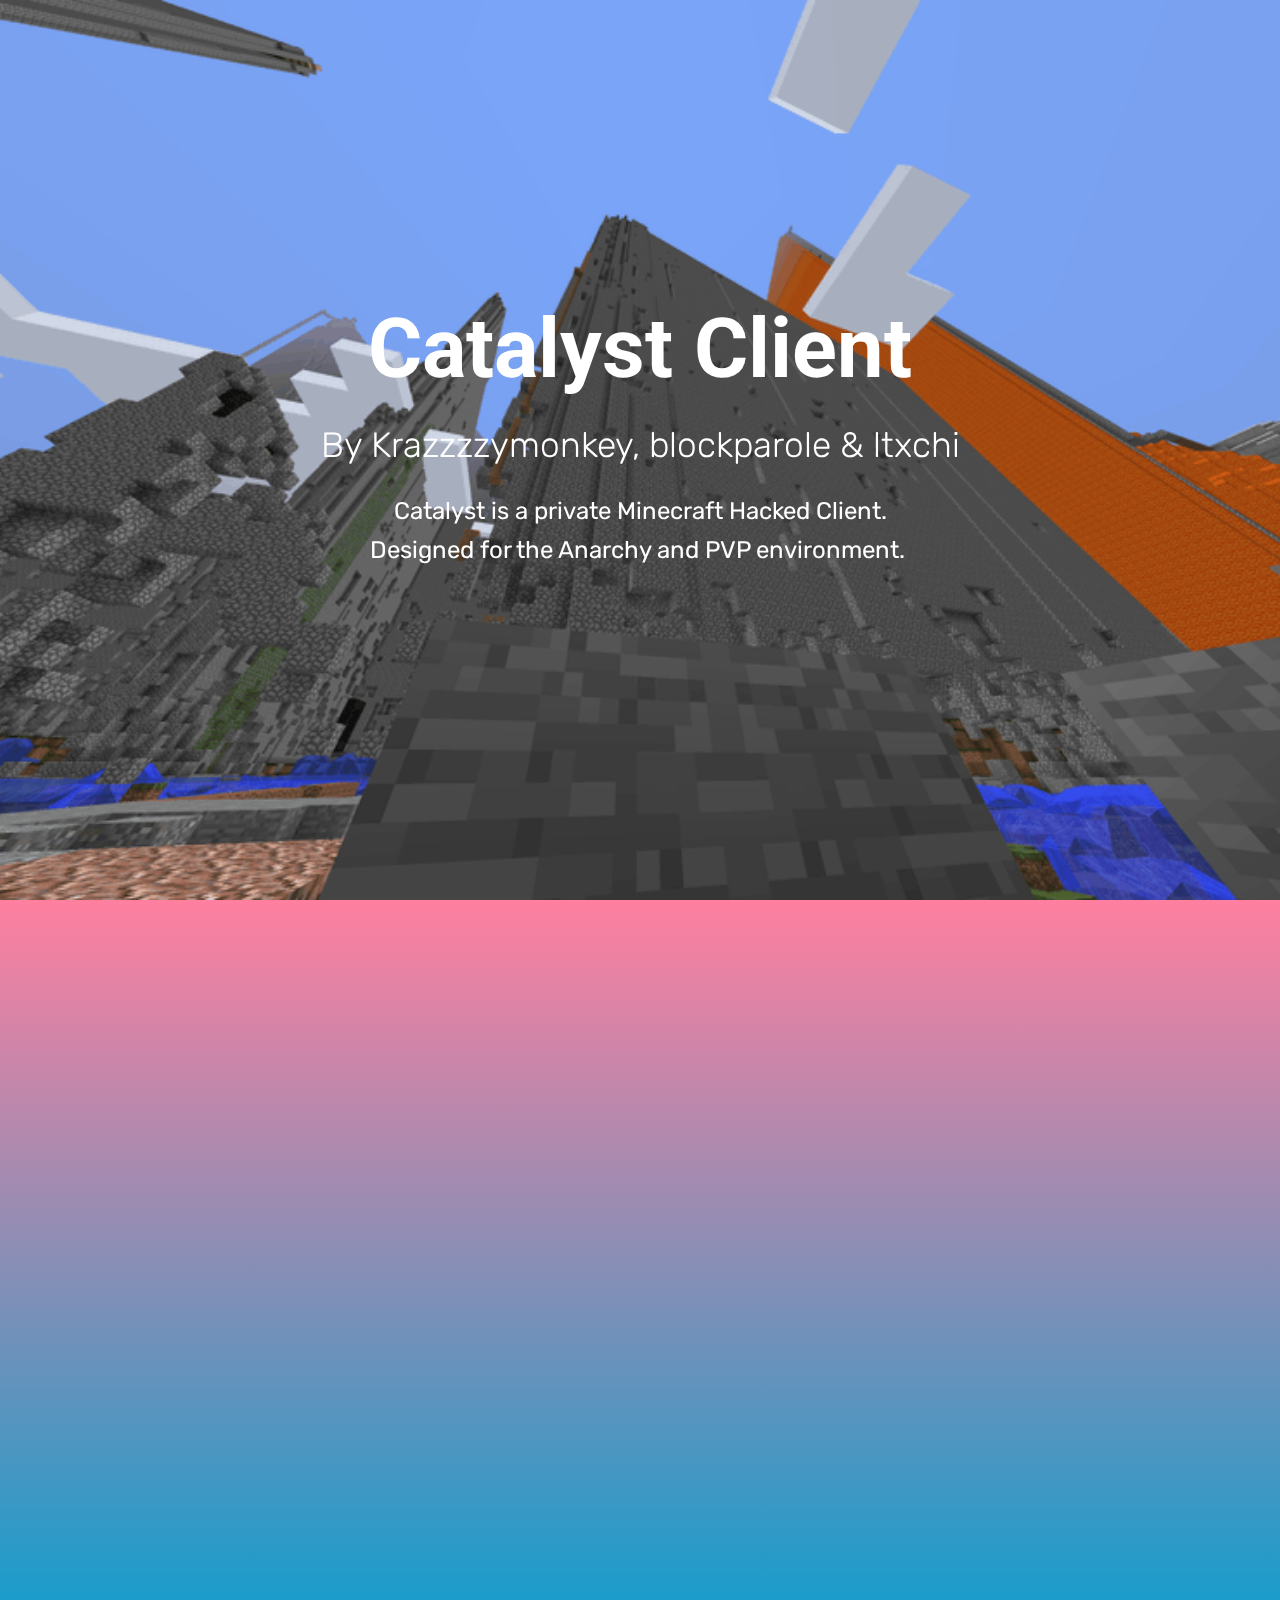
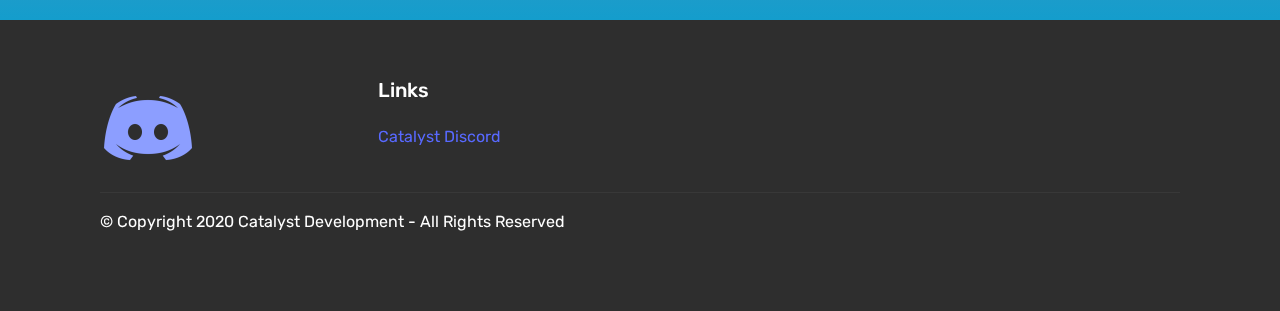
<file: index.html>
<!DOCTYPE html>
<html  >
<head>
  <!-- Site made with Mobirise Website Builder v4.12.4, https://mobirise.com -->
  <meta charset="UTF-8">
  <meta http-equiv="X-UA-Compatible" content="IE=edge">
  <meta name="generator" content="Mobirise v4.12.4, mobirise.com">
  <meta name="viewport" content="width=device-width, initial-scale=1, minimum-scale=1">
  <link rel="shortcut icon" href="assets/images/catalyst-128x128-1.png" type="image/x-icon">
  <meta name="description" content="">
  
  
  <title>Home</title>
  <link rel="stylesheet" href="assets/web/assets/mobirise-icons/mobirise-icons.css">
  <link rel="stylesheet" href="assets/bootstrap/css/bootstrap.min.css">
  <link rel="stylesheet" href="assets/bootstrap/css/bootstrap-grid.min.css">
  <link rel="stylesheet" href="assets/bootstrap/css/bootstrap-reboot.min.css">
  <link rel="stylesheet" href="assets/socicon/css/styles.css">
  <link rel="stylesheet" href="assets/tether/tether.min.css">
  <link rel="stylesheet" href="assets/dropdown/css/style.css">
  <link rel="stylesheet" href="assets/theme/css/style.css">
  <link rel="preload" as="style" href="assets/mobirise/css/mbr-additional.css"><link rel="stylesheet" href="assets/mobirise/css/mbr-additional.css" type="text/css">
  <script data-ad-client="ca-pub-7580557097167749" async src="https://pagead2.googlesyndication.com/pagead/js/adsbygoogle.js"></script>
  
  
</head>
<body>
  <section class="menu cid-qTkzRZLJNu" once="menu" id="menu1-0">

    

    <nav class="navbar navbar-expand beta-menu navbar-dropdown align-items-center navbar-toggleable-sm bg-color transparent">
        <button class="navbar-toggler navbar-toggler-right" type="button" data-toggle="collapse" data-target="#navbarSupportedContent" aria-controls="navbarSupportedContent" aria-expanded="false" aria-label="Toggle navigation">
            <div class="hamburger">
                <span></span>
                <span></span>
                <span></span>
                <span></span>
            </div>
        </button>
        <div class="menu-logo">
            <div class="navbar-brand">
                
                
            </div>
        </div>
        <div class="collapse navbar-collapse" id="navbarSupportedContent">
            
            
        </div>
    </nav>
</section>

<section class="engine"><a href="https://mobirise.info/b">create your own website for free</a></section><section class="header1 cid-s4rHDaKY9P mbr-fullscreen mbr-parallax-background" id="header1-6">

    

    <div class="mbr-overlay" style="opacity: 0; background-color: rgb(255, 127, 159);">
    </div>

    <div class="container">
        <div class="row justify-content-md-center">
            <div class="mbr-white col-md-10">
                <h1 class="mbr-section-title align-center mbr-bold pb-3 mbr-fonts-style display-1">Catalyst Client</h1>
                <h3 class="mbr-section-subtitle align-center mbr-light pb-3 mbr-fonts-style display-2">
                    By Krazzzzymonkey, blockparole &amp; ltxchi</h3>
                <p class="mbr-text align-center pb-3 mbr-fonts-style display-5">Catalyst is a private Minecraft Hacked Client.<br>Designed for the Anarchy and PVP environment.&nbsp;</p>
                
            </div>
        </div>
    </div>

</section>

<section class="cid-s4g2YyAy5H" id="video3-3">

    
    
    <figure class="mbr-figure align-center">
        <div class="video-block" style="width: 100%;">
            <div><iframe class="mbr-embedded-video" src="https://www.youtube.com/embed/0FxxwAKk7zQ?rel=0&amp;amp;showinfo=0&amp;autoplay=1&amp;loop=0" width="1280" height="720" frameborder="0" allowfullscreen></iframe></div>
        </div>
    </figure>
</section>

<section class="cid-qTkAaeaxX5" id="footer1-2">

    

    

    <div class="container">
        <div class="media-container-row content text-white">
            <div class="col-12 col-md-3">
                <div class="media-wrap">
                    <a href="https://discord.gg/34hu39H">
                        <img src="assets/images/discord-3-569463-192x192.png" alt="Catalyst Discord" title="">
                    </a>
                </div>
            </div>
            <div class="col-12 col-md-3 mbr-fonts-style display-7">
                <h5 class="pb-3">Links</h5>
                <p class="mbr-text"><a href="https://discord.gg/34hu39H" target="_blank">Catalyst Discord </a><br></p>
            </div>
            <div class="col-12 col-md-3 mbr-fonts-style display-7">
                <h5 class="pb-3"></h5>
                <p class="mbr-text"></p>
            </div>
            <div class="col-12 col-md-3 mbr-fonts-style display-7">
                <h5 class="pb-3"></h5>
                <p class="mbr-text"></p>
            </div>
        </div>
        <div class="footer-lower">
            <div class="media-container-row">
                <div class="col-sm-12">
                    <hr>
                </div>
            </div>
            <div class="media-container-row mbr-white">
                <div class="col-sm-6 copyright">
                    <p class="mbr-text mbr-fonts-style display-7">
                        © Copyright 2020 Catalyst Development - All Rights Reserved
                    </p>
                </div>
                <div class="col-md-6">
                    
                </div>
            </div>
        </div>
    </div>
</section>


  <script src="assets/web/assets/jquery/jquery.min.js"></script>
  <script src="assets/popper/popper.min.js"></script>
  <script src="assets/bootstrap/js/bootstrap.min.js"></script>
  <script src="assets/tether/tether.min.js"></script>
  <script src="assets/parallax/jarallax.min.js"></script>
  <script src="assets/dropdown/js/nav-dropdown.js"></script>
  <script src="assets/dropdown/js/navbar-dropdown.js"></script>
  <script src="assets/touchswipe/jquery.touch-swipe.min.js"></script>
  <script src="assets/smoothscroll/smooth-scroll.js"></script>
  <script src="assets/theme/js/script.js"></script>
  
  
</body>
</html>
</file>
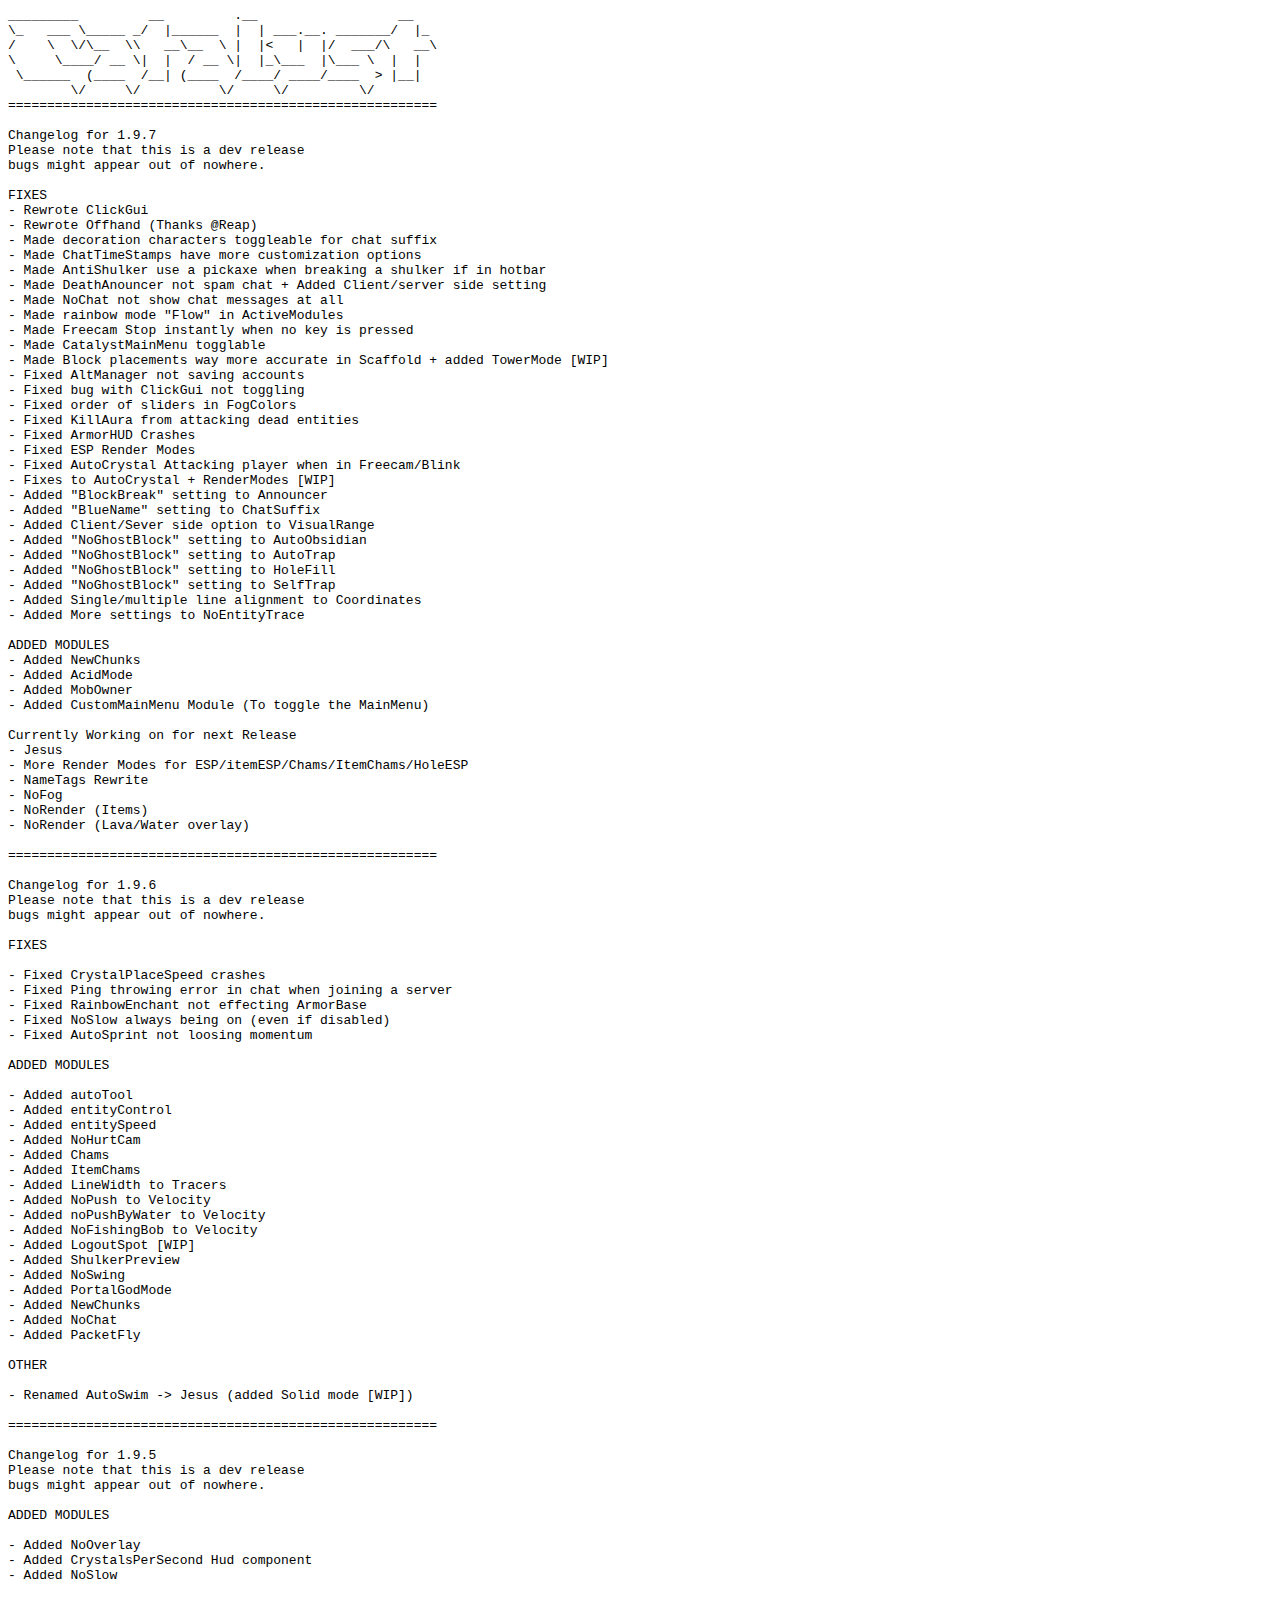
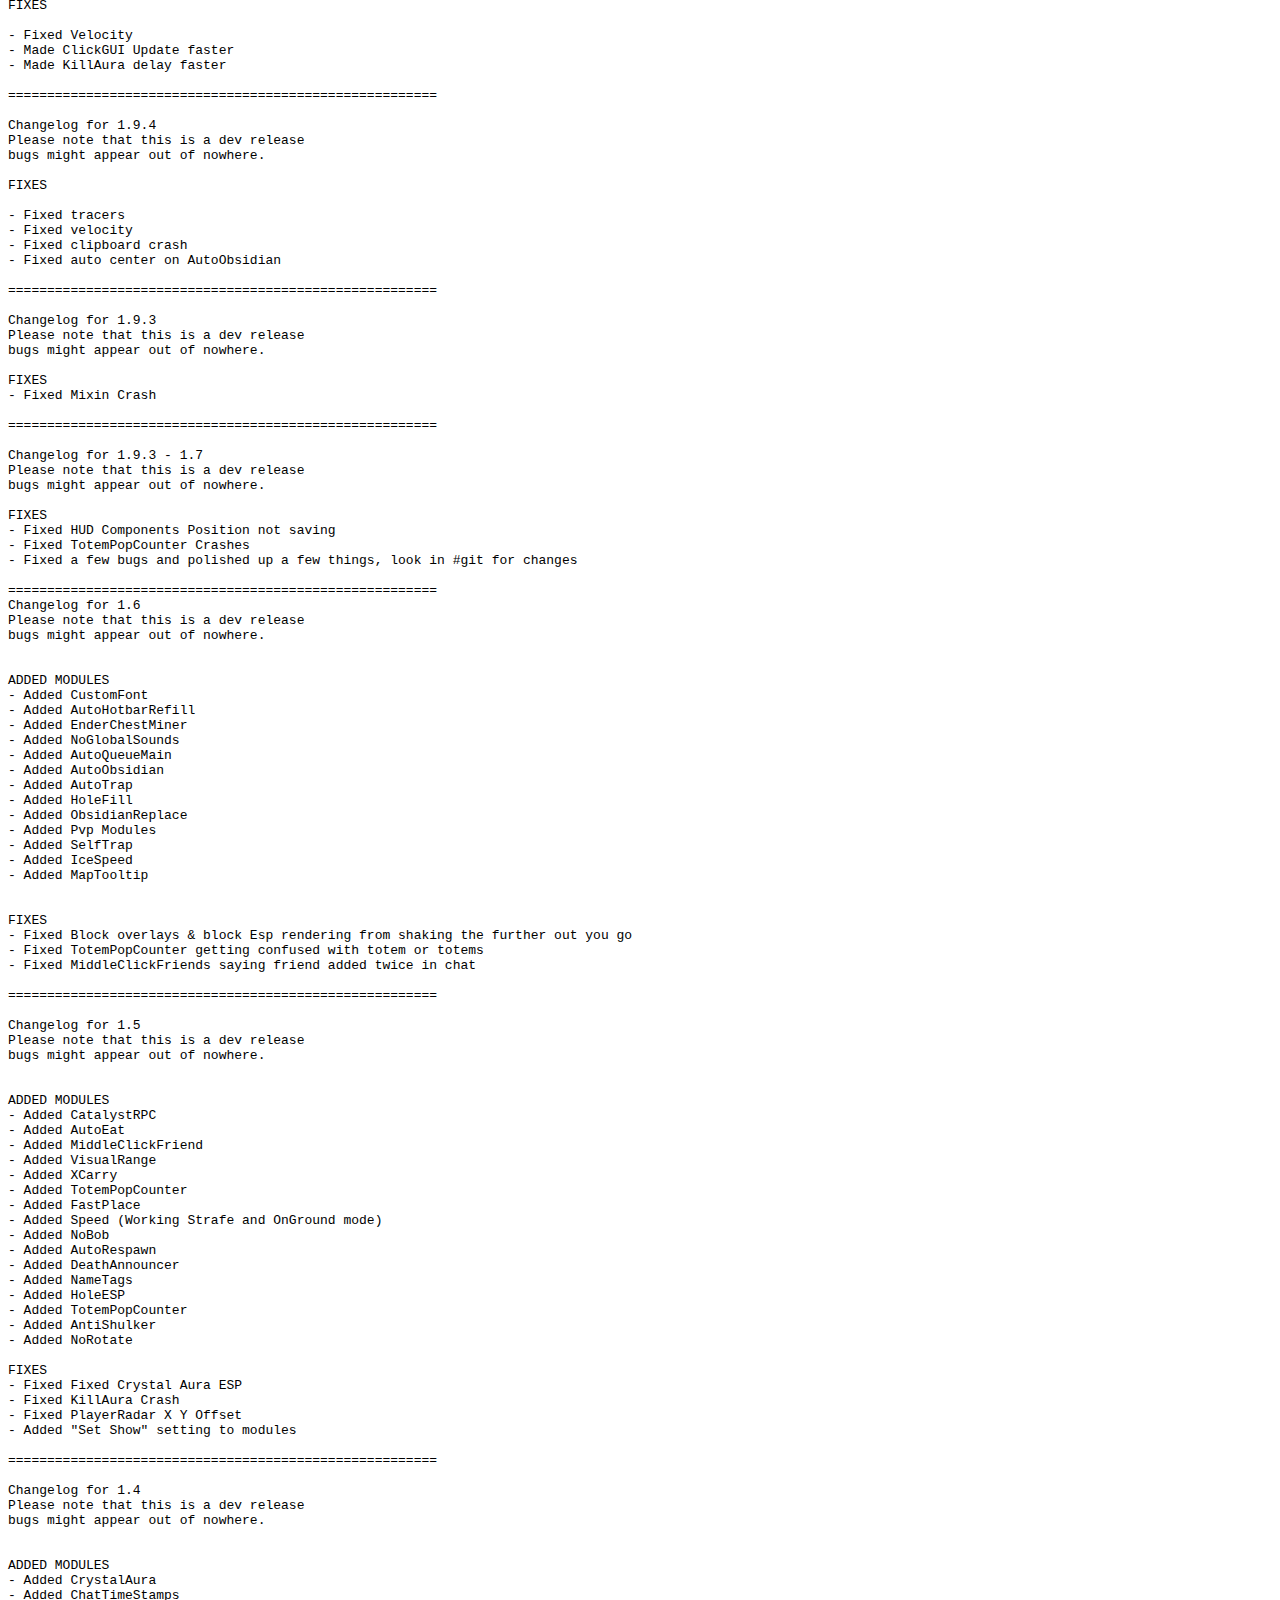
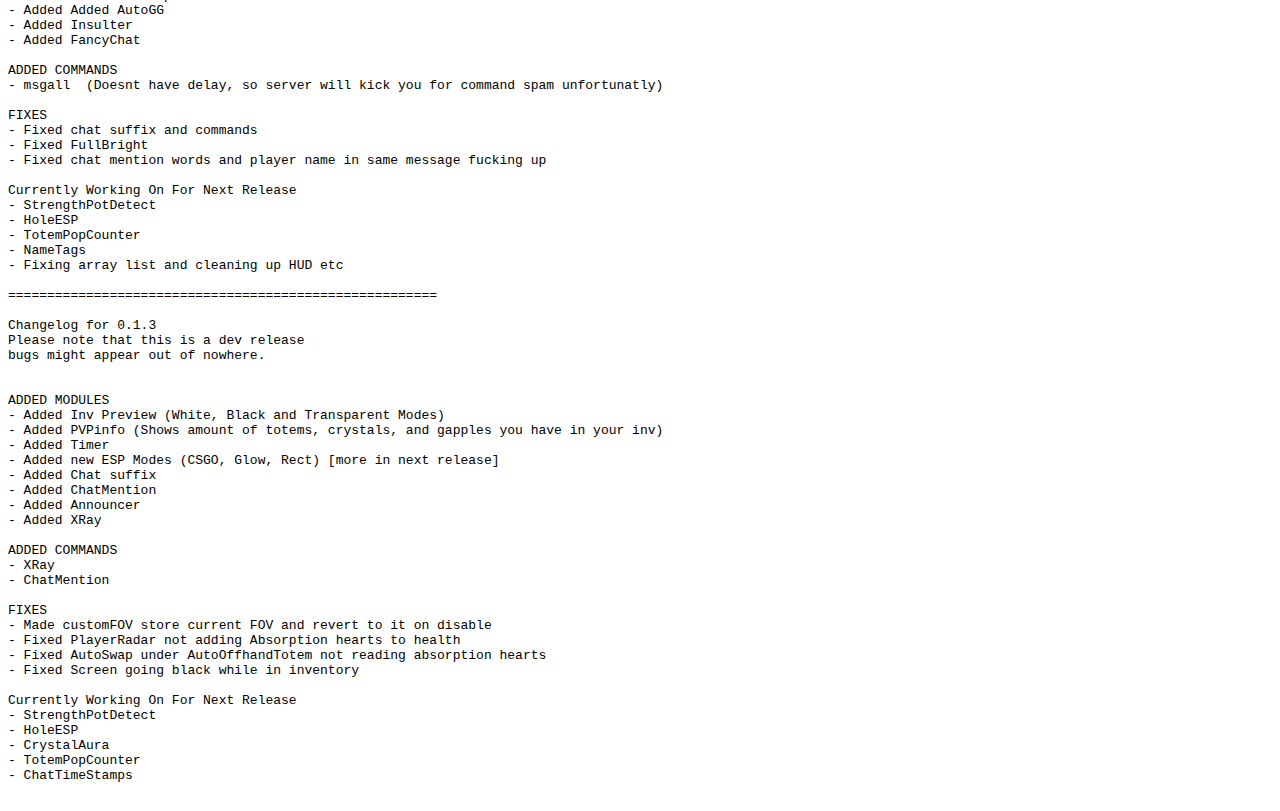
<file: Changelog.html>
<html><head></head><body><pre style="word-wrap: break-word; white-space: pre-wrap;">
_________         __         .__                  __   
\_   ___ \_____ _/  |______  |  | ___.__. _______/  |_ 
/    \  \/\__  \\   __\__  \ |  |<   |  |/  ___/\   __\
\     \____/ __ \|  |  / __ \|  |_\___  |\___ \  |  |  
 \______  (____  /__| (____  /____/ ____/____  > |__|  
        \/     \/          \/     \/         \/        
=======================================================
         
Changelog for 1.9.7
Please note that this is a dev release
bugs might appear out of nowhere.

FIXES
- Rewrote ClickGui
- Rewrote Offhand (Thanks @Reap)
- Made decoration characters toggleable for chat suffix
- Made ChatTimeStamps have more customization options
- Made AntiShulker use a pickaxe when breaking a shulker if in hotbar
- Made DeathAnouncer not spam chat + Added Client/server side setting
- Made NoChat not show chat messages at all
- Made rainbow mode "Flow" in ActiveModules
- Made Freecam Stop instantly when no key is pressed
- Made CatalystMainMenu togglable
- Made Block placements way more accurate in Scaffold + added TowerMode [WIP]
- Fixed AltManager not saving accounts
- Fixed bug with ClickGui not toggling
- Fixed order of sliders in FogColors
- Fixed KillAura from attacking dead entities
- Fixed ArmorHUD Crashes
- Fixed ESP Render Modes
- Fixed AutoCrystal Attacking player when in Freecam/Blink
- Fixes to AutoCrystal + RenderModes [WIP]
- Added "BlockBreak" setting to Announcer 
- Added "BlueName" setting to ChatSuffix
- Added Client/Sever side option to VisualRange
- Added "NoGhostBlock" setting to AutoObsidian
- Added "NoGhostBlock" setting to AutoTrap
- Added "NoGhostBlock" setting to HoleFill
- Added "NoGhostBlock" setting to SelfTrap
- Added Single/multiple line alignment to Coordinates
- Added More settings to NoEntityTrace

ADDED MODULES
- Added NewChunks
- Added AcidMode
- Added MobOwner
- Added CustomMainMenu Module (To toggle the MainMenu)

Currently Working on for next Release
- Jesus
- More Render Modes for ESP/itemESP/Chams/ItemChams/HoleESP
- NameTags Rewrite
- NoFog
- NoRender (Items)
- NoRender (Lava/Water overlay)    

=======================================================

Changelog for 1.9.6
Please note that this is a dev release
bugs might appear out of nowhere.

FIXES

- Fixed CrystalPlaceSpeed crashes
- Fixed Ping throwing error in chat when joining a server
- Fixed RainbowEnchant not effecting ArmorBase
- Fixed NoSlow always being on (even if disabled)
- Fixed AutoSprint not loosing momentum

ADDED MODULES

- Added autoTool
- Added entityControl
- Added entitySpeed
- Added NoHurtCam
- Added Chams
- Added ItemChams
- Added LineWidth to Tracers
- Added NoPush to Velocity
- Added noPushByWater to Velocity
- Added NoFishingBob to Velocity
- Added LogoutSpot [WIP]
- Added ShulkerPreview
- Added NoSwing
- Added PortalGodMode
- Added NewChunks
- Added NoChat
- Added PacketFly

OTHER

- Renamed AutoSwim -> Jesus (added Solid mode [WIP])

=======================================================

Changelog for 1.9.5
Please note that this is a dev release
bugs might appear out of nowhere.

ADDED MODULES

- Added NoOverlay
- Added CrystalsPerSecond Hud component
- Added NoSlow

FIXES

- Fixed Velocity
- Made ClickGUI Update faster
- Made KillAura delay faster

=======================================================

Changelog for 1.9.4
Please note that this is a dev release
bugs might appear out of nowhere.

FIXES

- Fixed tracers
- Fixed velocity
- Fixed clipboard crash
- Fixed auto center on AutoObsidian

=======================================================

Changelog for 1.9.3
Please note that this is a dev release
bugs might appear out of nowhere.

FIXES
- Fixed Mixin Crash

=======================================================

Changelog for 1.9.3 - 1.7
Please note that this is a dev release
bugs might appear out of nowhere.

FIXES
- Fixed HUD Components Position not saving
- Fixed TotemPopCounter Crashes
- Fixed a few bugs and polished up a few things, look in #git for changes

=======================================================
Changelog for 1.6
Please note that this is a dev release
bugs might appear out of nowhere.


ADDED MODULES
- Added CustomFont
- Added AutoHotbarRefill
- Added EnderChestMiner
- Added NoGlobalSounds
- Added AutoQueueMain
- Added AutoObsidian
- Added AutoTrap
- Added HoleFill
- Added ObsidianReplace
- Added Pvp Modules
- Added SelfTrap
- Added IceSpeed
- Added MapTooltip


FIXES
- Fixed Block overlays & block Esp rendering from shaking the further out you go
- Fixed TotemPopCounter getting confused with totem or totems
- Fixed MiddleClickFriends saying friend added twice in chat

=======================================================

Changelog for 1.5
Please note that this is a dev release
bugs might appear out of nowhere.


ADDED MODULES
- Added CatalystRPC
- Added AutoEat
- Added MiddleClickFriend
- Added VisualRange
- Added XCarry
- Added TotemPopCounter
- Added FastPlace
- Added Speed (Working Strafe and OnGround mode)
- Added NoBob
- Added AutoRespawn
- Added DeathAnnouncer
- Added NameTags
- Added HoleESP
- Added TotemPopCounter
- Added AntiShulker
- Added NoRotate

FIXES
- Fixed Fixed Crystal Aura ESP
- Fixed KillAura Crash
- Fixed PlayerRadar X Y Offset
- Added "Set Show" setting to modules 

=======================================================

Changelog for 1.4
Please note that this is a dev release 
bugs might appear out of nowhere.


ADDED MODULES
- Added CrystalAura
- Added ChatTimeStamps
- Added Added AutoGG
- Added Insulter
- Added FancyChat

ADDED COMMANDS
- msgall <message> (Doesnt have delay, so server will kick you for command spam unfortunatly) 

FIXES
- Fixed chat suffix and commands
- Fixed FullBright
- Fixed chat mention words and player name in same message fucking up 

Currently Working On For Next Release
- StrengthPotDetect
- HoleESP
- TotemPopCounter
- NameTags
- Fixing array list and cleaning up HUD etc

=======================================================

Changelog for 0.1.3
Please note that this is a dev release 
bugs might appear out of nowhere.


ADDED MODULES
- Added Inv Preview (White, Black and Transparent Modes)
- Added PVPinfo (Shows amount of totems, crystals, and gapples you have in your inv)
- Added Timer
- Added new ESP Modes (CSGO, Glow, Rect) [more in next release]
- Added Chat suffix
- Added ChatMention
- Added Announcer
- Added XRay

ADDED COMMANDS
- XRay
- ChatMention

FIXES
- Made customFOV store current FOV and revert to it on disable
- Fixed PlayerRadar not adding Absorption hearts to health
- Fixed AutoSwap under AutoOffhandTotem not reading absorption hearts 
- Fixed Screen going black while in inventory

Currently Working On For Next Release
- StrengthPotDetect
- HoleESP
- CrystalAura
- TotemPopCounter
- ChatTimeStamps

</pre></body></html>
</file>
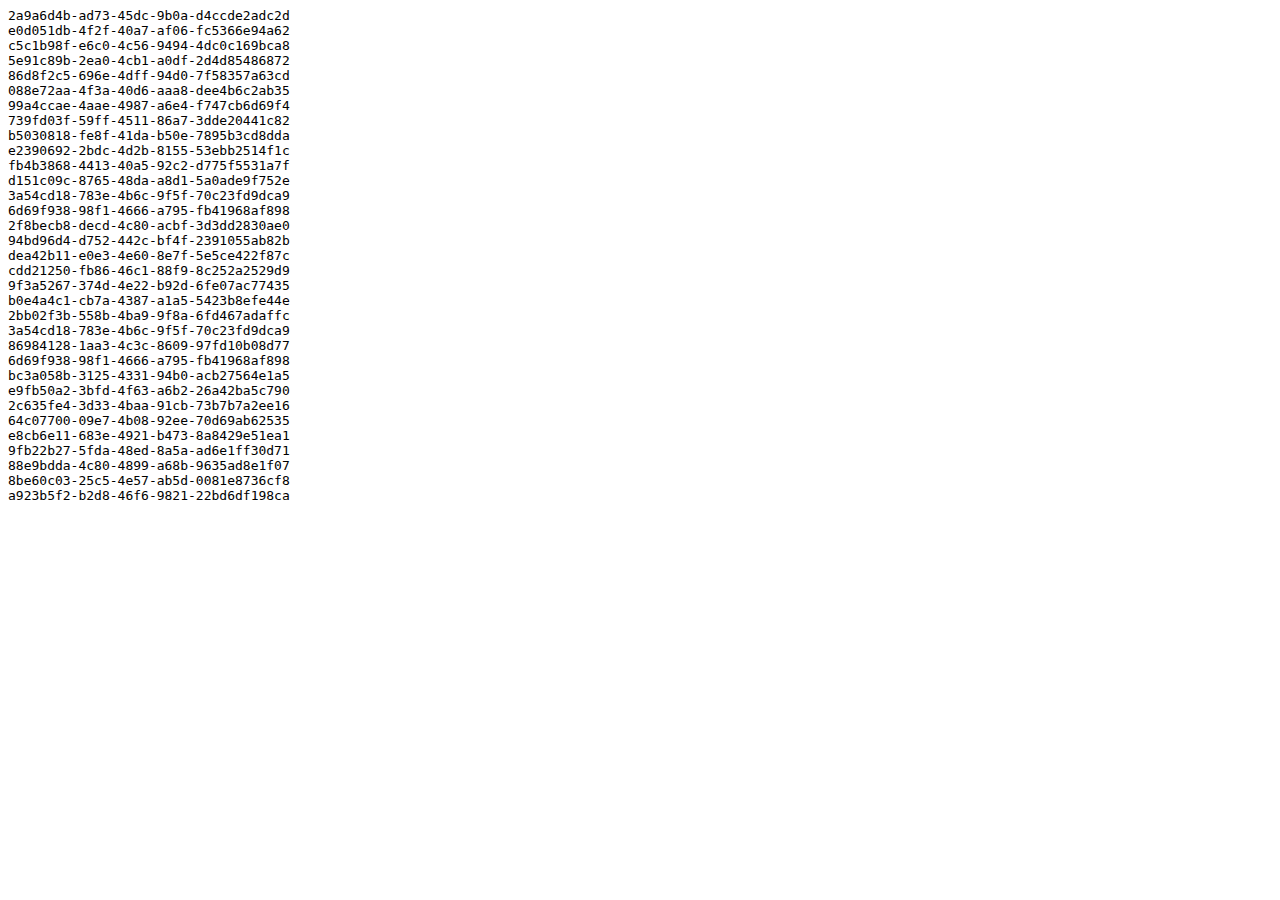
<file: capes/ogusers.html>
<html><head></head><body><pre style="word-wrap: break-word; white-space: pre-wrap;">
2a9a6d4b-ad73-45dc-9b0a-d4ccde2adc2d
e0d051db-4f2f-40a7-af06-fc5366e94a62
c5c1b98f-e6c0-4c56-9494-4dc0c169bca8
5e91c89b-2ea0-4cb1-a0df-2d4d85486872
86d8f2c5-696e-4dff-94d0-7f58357a63cd
088e72aa-4f3a-40d6-aaa8-dee4b6c2ab35
99a4ccae-4aae-4987-a6e4-f747cb6d69f4
739fd03f-59ff-4511-86a7-3dde20441c82
b5030818-fe8f-41da-b50e-7895b3cd8dda
e2390692-2bdc-4d2b-8155-53ebb2514f1c
fb4b3868-4413-40a5-92c2-d775f5531a7f
d151c09c-8765-48da-a8d1-5a0ade9f752e
3a54cd18-783e-4b6c-9f5f-70c23fd9dca9
6d69f938-98f1-4666-a795-fb41968af898
2f8becb8-decd-4c80-acbf-3d3dd2830ae0
94bd96d4-d752-442c-bf4f-2391055ab82b
dea42b11-e0e3-4e60-8e7f-5e5ce422f87c
cdd21250-fb86-46c1-88f9-8c252a2529d9
9f3a5267-374d-4e22-b92d-6fe07ac77435
b0e4a4c1-cb7a-4387-a1a5-5423b8efe44e
2bb02f3b-558b-4ba9-9f8a-6fd467adaffc
3a54cd18-783e-4b6c-9f5f-70c23fd9dca9
86984128-1aa3-4c3c-8609-97fd10b08d77
6d69f938-98f1-4666-a795-fb41968af898
bc3a058b-3125-4331-94b0-acb27564e1a5
e9fb50a2-3bfd-4f63-a6b2-26a42ba5c790
2c635fe4-3d33-4baa-91cb-73b7b7a2ee16
64c07700-09e7-4b08-92ee-70d69ab62535
e8cb6e11-683e-4921-b473-8a8429e51ea1
9fb22b27-5fda-48ed-8a5a-ad6e1ff30d71
88e9bdda-4c80-4899-a68b-9635ad8e1f07
8be60c03-25c5-4e57-ab5d-0081e8736cf8
a923b5f2-b2d8-46f6-9821-22bd6df198ca
</pre></body></html>
</file>
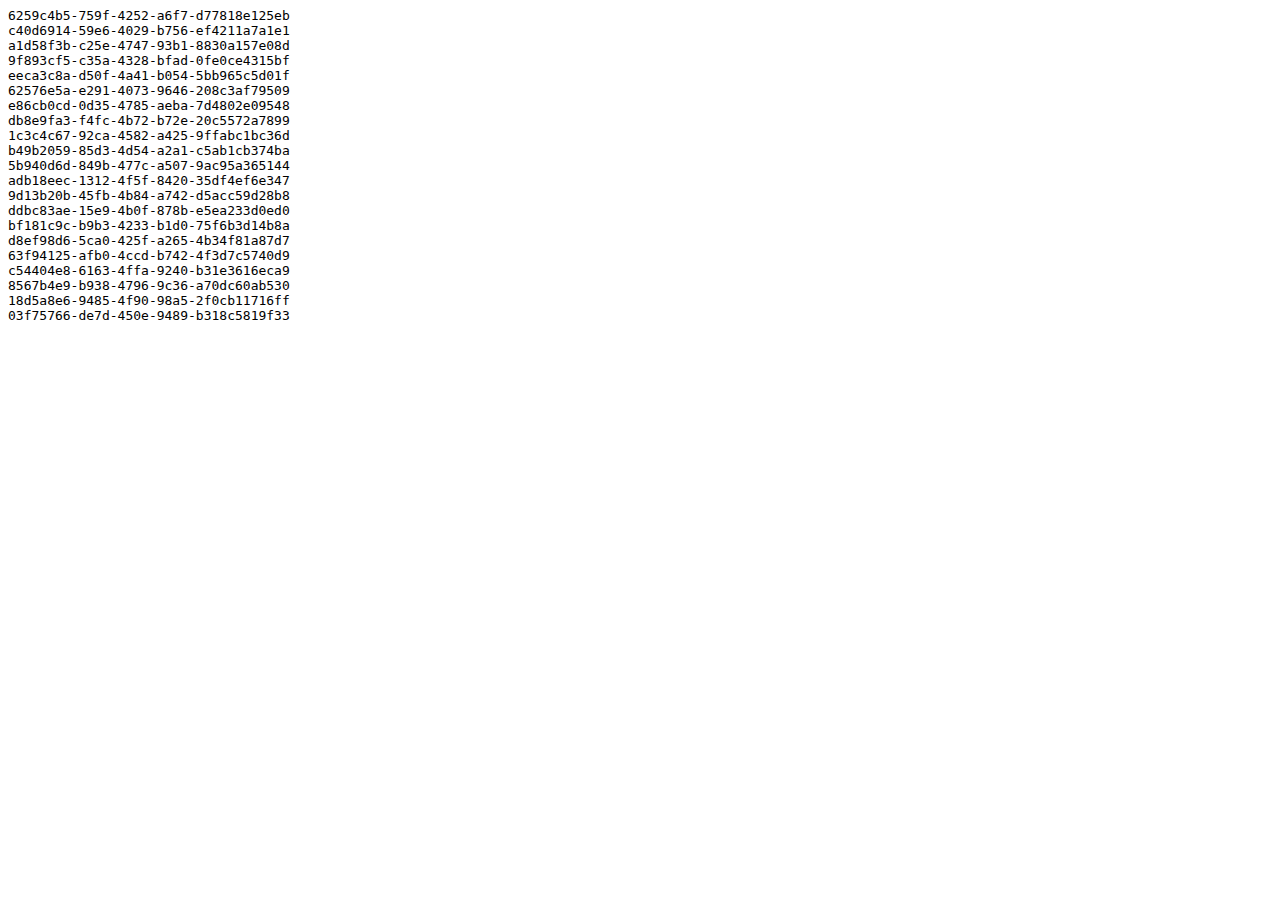
<file: capes/users.html>
<html><head></head><body><pre style="word-wrap: break-word; white-space: pre-wrap;">
6259c4b5-759f-4252-a6f7-d77818e125eb
c40d6914-59e6-4029-b756-ef4211a7a1e1
a1d58f3b-c25e-4747-93b1-8830a157e08d
9f893cf5-c35a-4328-bfad-0fe0ce4315bf
eeca3c8a-d50f-4a41-b054-5bb965c5d01f
62576e5a-e291-4073-9646-208c3af79509
e86cb0cd-0d35-4785-aeba-7d4802e09548
db8e9fa3-f4fc-4b72-b72e-20c5572a7899
1c3c4c67-92ca-4582-a425-9ffabc1bc36d
b49b2059-85d3-4d54-a2a1-c5ab1cb374ba
5b940d6d-849b-477c-a507-9ac95a365144
adb18eec-1312-4f5f-8420-35df4ef6e347
9d13b20b-45fb-4b84-a742-d5acc59d28b8
ddbc83ae-15e9-4b0f-878b-e5ea233d0ed0
bf181c9c-b9b3-4233-b1d0-75f6b3d14b8a
d8ef98d6-5ca0-425f-a265-4b34f81a87d7
63f94125-afb0-4ccd-b742-4f3d7c5740d9
c54404e8-6163-4ffa-9240-b31e3616eca9
8567b4e9-b938-4796-9c36-a70dc60ab530
18d5a8e6-9485-4f90-98a5-2f0cb11716ff
03f75766-de7d-450e-9489-b318c5819f33
</pre></body></html>
</file>
<file: assets/web/assets/mobirise-icons/mobirise-icons.css>
@font-face {
  font-family: 'MobiriseIcons';
  src:  url('mobirise-icons.eot?spat4u');
  src:  url('mobirise-icons.eot?spat4u#iefix') format('embedded-opentype'),
    url('mobirise-icons.ttf?spat4u') format('truetype'),
    url('mobirise-icons.woff?spat4u') format('woff'),
    url('mobirise-icons.svg?spat4u#MobiriseIcons') format('svg');
  font-weight: normal;
  font-style: normal;
  font-display: swap;
}

[class^="mbri-"], [class*=" mbri-"] {
  /* use !important to prevent issues with browser extensions that change fonts */
  font-family: MobiriseIcons !important;
  speak: none;
  font-style: normal;
  font-weight: normal;
  font-variant: normal;
  text-transform: none;
  line-height: 1;

  /* Better Font Rendering =========== */
  -webkit-font-smoothing: antialiased;
  -moz-osx-font-smoothing: grayscale;
}

.mbri-add-submenu:before {
  content: "\e900";
}
.mbri-alert:before {
  content: "\e901";
}
.mbri-align-center:before {
  content: "\e902";
}
.mbri-align-justify:before {
  content: "\e903";
}
.mbri-align-left:before {
  content: "\e904";
}
.mbri-align-right:before {
  content: "\e905";
}
.mbri-android:before {
  content: "\e906";
}
.mbri-apple:before {
  content: "\e907";
}
.mbri-arrow-down:before {
  content: "\e908";
}
.mbri-arrow-next:before {
  content: "\e909";
}
.mbri-arrow-prev:before {
  content: "\e90a";
}
.mbri-arrow-up:before {
  content: "\e90b";
}
.mbri-bold:before {
  content: "\e90c";
}
.mbri-bookmark:before {
  content: "\e90d";
}
.mbri-bootstrap:before {
  content: "\e90e";
}
.mbri-briefcase:before {
  content: "\e90f";
}
.mbri-browse:before {
  content: "\e910";
}
.mbri-bulleted-list:before {
  content: "\e911";
}
.mbri-calendar:before {
  content: "\e912";
}
.mbri-camera:before {
  content: "\e913";
}
.mbri-cart-add:before {
  content: "\e914";
}
.mbri-cart-full:before {
  content: "\e915";
}
.mbri-cash:before {
  content: "\e916";
}
.mbri-change-style:before {
  content: "\e917";
}
.mbri-chat:before {
  content: "\e918";
}
.mbri-clock:before {
  content: "\e919";
}
.mbri-close:before {
  content: "\e91a";
}
.mbri-cloud:before {
  content: "\e91b";
}
.mbri-code:before {
  content: "\e91c";
}
.mbri-contact-form:before {
  content: "\e91d";
}
.mbri-credit-card:before {
  content: "\e91e";
}
.mbri-cursor-click:before {
  content: "\e91f";
}
.mbri-cust-feedback:before {
  content: "\e920";
}
.mbri-database:before {
  content: "\e921";
}
.mbri-delivery:before {
  content: "\e922";
}
.mbri-desktop:before {
  content: "\e923";
}
.mbri-devices:before {
  content: "\e924";
}
.mbri-down:before {
  content: "\e925";
}
.mbri-download:before {
  content: "\e989";
}
.mbri-drag-n-drop:before {
  content: "\e927";
}
.mbri-drag-n-drop2:before {
  content: "\e928";
}
.mbri-edit:before {
  content: "\e929";
}
.mbri-edit2:before {
  content: "\e92a";
}
.mbri-error:before {
  content: "\e92b";
}
.mbri-extension:before {
  content: "\e92c";
}
.mbri-features:before {
  content: "\e92d";
}
.mbri-file:before {
  content: "\e92e";
}
.mbri-flag:before {
  content: "\e92f";
}
.mbri-folder:before {
  content: "\e930";
}
.mbri-gift:before {
  content: "\e931";
}
.mbri-github:before {
  content: "\e932";
}
.mbri-globe:before {
  content: "\e933";
}
.mbri-globe-2:before {
  content: "\e934";
}
.mbri-growing-chart:before {
  content: "\e935";
}
.mbri-hearth:before {
  content: "\e936";
}
.mbri-help:before {
  content: "\e937";
}
.mbri-home:before {
  content: "\e938";
}
.mbri-hot-cup:before {
  content: "\e939";
}
.mbri-idea:before {
  content: "\e93a";
}
.mbri-image-gallery:before {
  content: "\e93b";
}
.mbri-image-slider:before {
  content: "\e93c";
}
.mbri-info:before {
  content: "\e93d";
}
.mbri-italic:before {
  content: "\e93e";
}
.mbri-key:before {
  content: "\e93f";
}
.mbri-laptop:before {
  content: "\e940";
}
.mbri-layers:before {
  content: "\e941";
}
.mbri-left-right:before {
  content: "\e942";
}
.mbri-left:before {
  content: "\e943";
}
.mbri-letter:before {
  content: "\e944";
}
.mbri-like:before {
  content: "\e945";
}
.mbri-link:before {
  content: "\e946";
}
.mbri-lock:before {
  content: "\e947";
}
.mbri-login:before {
  content: "\e948";
}
.mbri-logout:before {
  content: "\e949";
}
.mbri-magic-stick:before {
  content: "\e94a";
}
.mbri-map-pin:before {
  content: "\e94b";
}
.mbri-menu:before {
  content: "\e94c";
}
.mbri-mobile:before {
  content: "\e94d";
}
.mbri-mobile2:before {
  content: "\e94e";
}
.mbri-mobirise:before {
  content: "\e94f";
}
.mbri-more-horizontal:before {
  content: "\e950";
}
.mbri-more-vertical:before {
  content: "\e951";
}
.mbri-music:before {
  content: "\e952";
}
.mbri-new-file:before {
  content: "\e953";
}
.mbri-numbered-list:before {
  content: "\e954";
}
.mbri-opened-folder:before {
  content: "\e955";
}
.mbri-pages:before {
  content: "\e956";
}
.mbri-paper-plane:before {
  content: "\e957";
}
.mbri-paperclip:before {
  content: "\e958";
}
.mbri-photo:before {
  content: "\e959";
}
.mbri-photos:before {
  content: "\e95a";
}
.mbri-pin:before {
  content: "\e95b";
}
.mbri-play:before {
  content: "\e95c";
}
.mbri-plus:before {
  content: "\e95d";
}
.mbri-preview:before {
  content: "\e95e";
}
.mbri-print:before {
  content: "\e95f";
}
.mbri-protect:before {
  content: "\e960";
}
.mbri-question:before {
  content: "\e961";
}
.mbri-quote-left:before {
  content: "\e962";
}
.mbri-quote-right:before {
  content: "\e963";
}
.mbri-refresh:before {
  content: "\e964";
}
.mbri-responsive:before {
  content: "\e965";
}
.mbri-right:before {
  content: "\e966";
}
.mbri-rocket:before {
  content: "\e967";
}
.mbri-sad-face:before {
  content: "\e968";
}
.mbri-sale:before {
  content: "\e969";
}
.mbri-save:before {
  content: "\e96a";
}
.mbri-search:before {
  content: "\e96b";
}
.mbri-setting:before {
  content: "\e96c";
}
.mbri-setting2:before {
  content: "\e96d";
}
.mbri-setting3:before {
  content: "\e96e";
}
.mbri-share:before {
  content: "\e96f";
}
.mbri-shopping-bag:before {
  content: "\e970";
}
.mbri-shopping-basket:before {
  content: "\e971";
}
.mbri-shopping-cart:before {
  content: "\e972";
}
.mbri-sites:before {
  content: "\e973";
}
.mbri-smile-face:before {
  content: "\e974";
}
.mbri-speed:before {
  content: "\e975";
}
.mbri-star:before {
  content: "\e976";
}
.mbri-success:before {
  content: "\e977";
}
.mbri-sun:before {
  content: "\e978";
}
.mbri-sun2:before {
  content: "\e979";
}
.mbri-tablet:before {
  content: "\e97a";
}
.mbri-tablet-vertical:before {
  content: "\e97b";
}
.mbri-target:before {
  content: "\e97c";
}
.mbri-timer:before {
  content: "\e97d";
}
.mbri-to-ftp:before {
  content: "\e97e";
}
.mbri-to-local-drive:before {
  content: "\e97f";
}
.mbri-touch-swipe:before {
  content: "\e980";
}
.mbri-touch:before {
  content: "\e981";
}
.mbri-trash:before {
  content: "\e982";
}
.mbri-underline:before {
  content: "\e983";
}
.mbri-unlink:before {
  content: "\e984";
}
.mbri-unlock:before {
  content: "\e985";
}
.mbri-up-down:before {
  content: "\e986";
}
.mbri-up:before {
  content: "\e987";
}
.mbri-update:before {
  content: "\e988";
}
.mbri-upload:before {
 content: "\e926"; 
}
.mbri-user:before {
  content: "\e98a";
}
.mbri-user2:before {
  content: "\e98b";
}
.mbri-users:before {
  content: "\e98c";
}
.mbri-video:before {
  content: "\e98d";
}
.mbri-video-play:before {
  content: "\e98e";
}
.mbri-watch:before {
  content: "\e98f";
}
.mbri-website-theme:before {
  content: "\e990";
}
.mbri-wifi:before {
  content: "\e991";
}
.mbri-windows:before {
  content: "\e992";
}
.mbri-zoom-out:before {
  content: "\e993";
}
.mbri-redo:before {
  content: "\e994";
}
.mbri-undo:before {
  content: "\e995";
}
</file>
<file: assets/socicon/css/styles.css>
@charset "UTF-8";

@font-face {
  font-family: 'Socicon';
  src:  url('../fonts/socicon.eot');
  src:  url('../fonts/socicon.eot?#iefix') format('embedded-opentype'),
    url('../fonts/socicon.woff2') format('woff2'),
    url('../fonts/socicon.ttf') format('truetype'),
    url('../fonts/socicon.woff') format('woff'),
    url('../fonts/socicon.svg#socicon') format('svg');
  font-weight: normal;
  font-style: normal;
}

[data-icon]:before {
  font-family: "socicon" !important;
  content: attr(data-icon);
  font-style: normal !important;
  font-weight: normal !important;
  font-variant: normal !important;
  text-transform: none !important;
  speak: none;
  line-height: 1;
  -webkit-font-smoothing: antialiased;
  -moz-osx-font-smoothing: grayscale;
}

[class^="socicon-"], [class*=" socicon-"] {
  /* use !important to prevent issues with browser extensions that change fonts */
  font-family: 'Socicon' !important;
  speak: none;
  font-style: normal;
  font-weight: normal;
  font-variant: normal;
  text-transform: none;
  line-height: 1;

  /* Better Font Rendering =========== */
  -webkit-font-smoothing: antialiased;
  -moz-osx-font-smoothing: grayscale;
}

.socicon-eitaa:before {
  content: "\e97c";
}
.socicon-soroush:before {
  content: "\e97d";
}
.socicon-bale:before {
  content: "\e97e";
}
.socicon-zazzle:before {
  content: "\e97b";
}
.socicon-society6:before {
  content: "\e97a";
}
.socicon-redbubble:before {
  content: "\e979";
}
.socicon-avvo:before {
  content: "\e978";
}
.socicon-stitcher:before {
  content: "\e977";
}
.socicon-googlehangouts:before {
  content: "\e974";
}
.socicon-dlive:before {
  content: "\e975";
}
.socicon-vsco:before {
  content: "\e976";
}
.socicon-flipboard:before {
  content: "\e973";
}
.socicon-ubuntu:before {
  content: "\e958";
}
.socicon-artstation:before {
  content: "\e959";
}
.socicon-invision:before {
  content: "\e95a";
}
.socicon-torial:before {
  content: "\e95b";
}
.socicon-collectorz:before {
  content: "\e95c";
}
.socicon-seenthis:before {
  content: "\e95d";
}
.socicon-googleplaymusic:before {
  content: "\e95e";
}
.socicon-debian:before {
  content: "\e95f";
}
.socicon-filmfreeway:before {
  content: "\e960";
}
.socicon-gnome:before {
  content: "\e961";
}
.socicon-itchio:before {
  content: "\e962";
}
.socicon-jamendo:before {
  content: "\e963";
}
.socicon-mix:before {
  content: "\e964";
}
.socicon-sharepoint:before {
  content: "\e965";
}
.socicon-tinder:before {
  content: "\e966";
}
.socicon-windguru:before {
  content: "\e967";
}
.socicon-cdbaby:before {
  content: "\e968";
}
.socicon-elementaryos:before {
  content: "\e969";
}
.socicon-stage32:before {
  content: "\e96a";
}
.socicon-tiktok:before {
  content: "\e96b";
}
.socicon-gitter:before {
  content: "\e96c";
}
.socicon-letterboxd:before {
  content: "\e96d";
}
.socicon-threema:before {
  content: "\e96e";
}
.socicon-splice:before {
  content: "\e96f";
}
.socicon-metapop:before {
  content: "\e970";
}
.socicon-naver:before {
  content: "\e971";
}
.socicon-remote:before {
  content: "\e972";
}
.socicon-internet:before {
  content: "\e957";
}
.socicon-moddb:before {
  content: "\e94b";
}
.socicon-indiedb:before {
  content: "\e94c";
}
.socicon-traxsource:before {
  content: "\e94d";
}
.socicon-gamefor:before {
  content: "\e94e";
}
.socicon-pixiv:before {
  content: "\e94f";
}
.socicon-myanimelist:before {
  content: "\e950";
}
.socicon-blackberry:before {
  content: "\e951";
}
.socicon-wickr:before {
  content: "\e952";
}
.socicon-spip:before {
  content: "\e953";
}
.socicon-napster:before {
  content: "\e954";
}
.socicon-beatport:before {
  content: "\e955";
}
.socicon-hackerone:before {
  content: "\e956";
}
.socicon-hackernews:before {
  content: "\e946";
}
.socicon-smashwords:before {
  content: "\e947";
}
.socicon-kobo:before {
  content: "\e948";
}
.socicon-bookbub:before {
  content: "\e949";
}
.socicon-mailru:before {
  content: "\e94a";
}
.socicon-gitlab:before {
  content: "\e945";
}
.socicon-instructables:before {
  content: "\e944";
}
.socicon-portfolio:before {
  content: "\e943";
}
.socicon-codered:before {
  content: "\e940";
}
.socicon-origin:before {
  content: "\e941";
}
.socicon-nextdoor:before {
  content: "\e942";
}
.socicon-udemy:before {
  content: "\e93f";
}
.socicon-livemaster:before {
  content: "\e93e";
}
.socicon-crunchbase:before {
  content: "\e93b";
}
.socicon-homefy:before {
  content: "\e93c";
}
.socicon-calendly:before {
  content: "\e93d";
}
.socicon-realtor:before {
  content: "\e90f";
}
.socicon-tidal:before {
  content: "\e910";
}
.socicon-qobuz:before {
  content: "\e911";
}
.socicon-natgeo:before {
  content: "\e912";
}
.socicon-mastodon:before {
  content: "\e913";
}
.socicon-unsplash:before {
  content: "\e914";
}
.socicon-homeadvisor:before {
  content: "\e915";
}
.socicon-angieslist:before {
  content: "\e916";
}
.socicon-codepen:before {
  content: "\e917";
}
.socicon-slack:before {
  content: "\e918";
}
.socicon-openaigym:before {
  content: "\e919";
}
.socicon-logmein:before {
  content: "\e91a";
}
.socicon-fiverr:before {
  content: "\e91b";
}
.socicon-gotomeeting:before {
  content: "\e91c";
}
.socicon-aliexpress:before {
  content: "\e91d";
}
.socicon-guru:before {
  content: "\e91e";
}
.socicon-appstore:before {
  content: "\e91f";
}
.socicon-homes:before {
  content: "\e920";
}
.socicon-zoom:before {
  content: "\e921";
}
.socicon-alibaba:before {
  content: "\e922";
}
.socicon-craigslist:before {
  content: "\e923";
}
.socicon-wix:before {
  content: "\e924";
}
.socicon-redfin:before {
  content: "\e925";
}
.socicon-googlecalendar:before {
  content: "\e926";
}
.socicon-shopify:before {
  content: "\e927";
}
.socicon-freelancer:before {
  content: "\e928";
}
.socicon-seedrs:before {
  content: "\e929";
}
.socicon-bing:before {
  content: "\e92a";
}
.socicon-doodle:before {
  content: "\e92b";
}
.socicon-bonanza:before {
  content: "\e92c";
}
.socicon-squarespace:before {
  content: "\e92d";
}
.socicon-toptal:before {
  content: "\e92e";
}
.socicon-gust:before {
  content: "\e92f";
}
.socicon-ask:before {
  content: "\e930";
}
.socicon-trulia:before {
  content: "\e931";
}
.socicon-loomly:before {
  content: "\e932";
}
.socicon-ghost:before {
  content: "\e933";
}
.socicon-upwork:before {
  content: "\e934";
}
.socicon-fundable:before {
  content: "\e935";
}
.socicon-booking:before {
  content: "\e936";
}
.socicon-googlemaps:before {
  content: "\e937";
}
.socicon-zillow:before {
  content: "\e938";
}
.socicon-niconico:before {
  content: "\e939";
}
.socicon-toneden:before {
  content: "\e93a";
}
.socicon-augment:before {
  content: "\e908";
}
.socicon-bitbucket:before {
  content: "\e909";
}
.socicon-fyuse:before {
  content: "\e90a";
}
.socicon-yt-gaming:before {
  content: "\e90b";
}
.socicon-sketchfab:before {
  content: "\e90c";
}
.socicon-mobcrush:before {
  content: "\e90d";
}
.socicon-microsoft:before {
  content: "\e90e";
}
.socicon-pandora:before {
  content: "\e907";
}
.socicon-messenger:before {
  content: "\e906";
}
.socicon-gamewisp:before {
  content: "\e905";
}
.socicon-bloglovin:before {
  content: "\e904";
}
.socicon-tunein:before {
  content: "\e903";
}
.socicon-gamejolt:before {
  content: "\e901";
}
.socicon-trello:before {
  content: "\e902";
}
.socicon-spreadshirt:before {
  content: "\e900";
}
.socicon-500px:before {
  content: "\e000";
}
.socicon-8tracks:before {
  content: "\e001";
}
.socicon-airbnb:before {
  content: "\e002";
}
.socicon-alliance:before {
  content: "\e003";
}
.socicon-amazon:before {
  content: "\e004";
}
.socicon-amplement:before {
  content: "\e005";
}
.socicon-android:before {
  content: "\e006";
}
.socicon-angellist:before {
  content: "\e007";
}
.socicon-apple:before {
  content: "\e008";
}
.socicon-appnet:before {
  content: "\e009";
}
.socicon-baidu:before {
  content: "\e00a";
}
.socicon-bandcamp:before {
  content: "\e00b";
}
.socicon-battlenet:before {
  content: "\e00c";
}
.socicon-mixer:before {
  content: "\e00d";
}
.socicon-bebee:before {
  content: "\e00e";
}
.socicon-bebo:before {
  content: "\e00f";
}
.socicon-behance:before {
  content: "\e010";
}
.socicon-blizzard:before {
  content: "\e011";
}
.socicon-blogger:before {
  content: "\e012";
}
.socicon-buffer:before {
  content: "\e013";
}
.socicon-chrome:before {
  content: "\e014";
}
.socicon-coderwall:before {
  content: "\e015";
}
.socicon-curse:before {
  content: "\e016";
}
.socicon-dailymotion:before {
  content: "\e017";
}
.socicon-deezer:before {
  content: "\e018";
}
.socicon-delicious:before {
  content: "\e019";
}
.socicon-deviantart:before {
  content: "\e01a";
}
.socicon-diablo:before {
  content: "\e01b";
}
.socicon-digg:before {
  content: "\e01c";
}
.socicon-discord:before {
  content: "\e01d";
}
.socicon-disqus:before {
  content: "\e01e";
}
.socicon-douban:before {
  content: "\e01f";
}
.socicon-draugiem:before {
  content: "\e020";
}
.socicon-dribbble:before {
  content: "\e021";
}
.socicon-drupal:before {
  content: "\e022";
}
.socicon-ebay:before {
  content: "\e023";
}
.socicon-ello:before {
  content: "\e024";
}
.socicon-endomodo:before {
  content: "\e025";
}
.socicon-envato:before {
  content: "\e026";
}
.socicon-etsy:before {
  content: "\e027";
}
.socicon-facebook:before {
  content: "\e028";
}
.socicon-feedburner:before {
  content: "\e029";
}
.socicon-filmweb:before {
  content: "\e02a";
}
.socicon-firefox:before {
  content: "\e02b";
}
.socicon-flattr:before {
  content: "\e02c";
}
.socicon-flickr:before {
  content: "\e02d";
}
.socicon-formulr:before {
  content: "\e02e";
}
.socicon-forrst:before {
  content: "\e02f";
}
.socicon-foursquare:before {
  content: "\e030";
}
.socicon-friendfeed:before {
  content: "\e031";
}
.socicon-github:before {
  content: "\e032";
}
.socicon-goodreads:before {
  content: "\e033";
}
.socicon-google:before {
  content: "\e034";
}
.socicon-googlescholar:before {
  content: "\e035";
}
.socicon-googlegroups:before {
  content: "\e036";
}
.socicon-googlephotos:before {
  content: "\e037";
}
.socicon-googleplus:before {
  content: "\e038";
}
.socicon-grooveshark:before {
  content: "\e039";
}
.socicon-hackerrank:before {
  content: "\e03a";
}
.socicon-hearthstone:before {
  content: "\e03b";
}
.socicon-hellocoton:before {
  content: "\e03c";
}
.socicon-heroes:before {
  content: "\e03d";
}
.socicon-smashcast:before {
  content: "\e03e";
}
.socicon-horde:before {
  content: "\e03f";
}
.socicon-houzz:before {
  content: "\e040";
}
.socicon-icq:before {
  content: "\e041";
}
.socicon-identica:before {
  content: "\e042";
}
.socicon-imdb:before {
  content: "\e043";
}
.socicon-instagram:before {
  content: "\e044";
}
.socicon-issuu:before {
  content: "\e045";
}
.socicon-istock:before {
  content: "\e046";
}
.socicon-itunes:before {
  content: "\e047";
}
.socicon-keybase:before {
  content: "\e048";
}
.socicon-lanyrd:before {
  content: "\e049";
}
.socicon-lastfm:before {
  content: "\e04a";
}
.socicon-line:before {
  content: "\e04b";
}
.socicon-linkedin:before {
  content: "\e04c";
}
.socicon-livejournal:before {
  content: "\e04d";
}
.socicon-lyft:before {
  content: "\e04e";
}
.socicon-macos:before {
  content: "\e04f";
}
.socicon-mail:before {
  content: "\e050";
}
.socicon-medium:before {
  content: "\e051";
}
.socicon-meetup:before {
  content: "\e052";
}
.socicon-mixcloud:before {
  content: "\e053";
}
.socicon-modelmayhem:before {
  content: "\e054";
}
.socicon-mumble:before {
  content: "\e055";
}
.socicon-myspace:before {
  content: "\e056";
}
.socicon-newsvine:before {
  content: "\e057";
}
.socicon-nintendo:before {
  content: "\e058";
}
.socicon-npm:before {
  content: "\e059";
}
.socicon-odnoklassniki:before {
  content: "\e05a";
}
.socicon-openid:before {
  content: "\e05b";
}
.socicon-opera:before {
  content: "\e05c";
}
.socicon-outlook:before {
  content: "\e05d";
}
.socicon-overwatch:before {
  content: "\e05e";
}
.socicon-patreon:before {
  content: "\e05f";
}
.socicon-paypal:before {
  content: "\e060";
}
.socicon-periscope:before {
  content: "\e061";
}
.socicon-persona:before {
  content: "\e062";
}
.socicon-pinterest:before {
  content: "\e063";
}
.socicon-play:before {
  content: "\e064";
}
.socicon-player:before {
  content: "\e065";
}
.socicon-playstation:before {
  content: "\e066";
}
.socicon-pocket:before {
  content: "\e067";
}
.socicon-qq:before {
  content: "\e068";
}
.socicon-quora:before {
  content: "\e069";
}
.socicon-raidcall:before {
  content: "\e06a";
}
.socicon-ravelry:before {
  content: "\e06b";
}
.socicon-reddit:before {
  content: "\e06c";
}
.socicon-renren:before {
  content: "\e06d";
}
.socicon-researchgate:before {
  content: "\e06e";
}
.socicon-residentadvisor:before {
  content: "\e06f";
}
.socicon-reverbnation:before {
  content: "\e070";
}
.socicon-rss:before {
  content: "\e071";
}
.socicon-sharethis:before {
  content: "\e072";
}
.socicon-skype:before {
  content: "\e073";
}
.socicon-slideshare:before {
  content: "\e074";
}
.socicon-smugmug:before {
  content: "\e075";
}
.socicon-snapchat:before {
  content: "\e076";
}
.socicon-songkick:before {
  content: "\e077";
}
.socicon-soundcloud:before {
  content: "\e078";
}
.socicon-spotify:before {
  content: "\e079";
}
.socicon-stackexchange:before {
  content: "\e07a";
}
.socicon-stackoverflow:before {
  content: "\e07b";
}
.socicon-starcraft:before {
  content: "\e07c";
}
.socicon-stayfriends:before {
  content: "\e07d";
}
.socicon-steam:before {
  content: "\e07e";
}
.socicon-storehouse:before {
  content: "\e07f";
}
.socicon-strava:before {
  content: "\e080";
}
.socicon-streamjar:before {
  content: "\e081";
}
.socicon-stumbleupon:before {
  content: "\e082";
}
.socicon-swarm:before {
  content: "\e083";
}
.socicon-teamspeak:before {
  content: "\e084";
}
.socicon-teamviewer:before {
  content: "\e085";
}
.socicon-technorati:before {
  content: "\e086";
}
.socicon-telegram:before {
  content: "\e087";
}
.socicon-tripadvisor:before {
  content: "\e088";
}
.socicon-tripit:before {
  content: "\e089";
}
.socicon-triplej:before {
  content: "\e08a";
}
.socicon-tumblr:before {
  content: "\e08b";
}
.socicon-twitch:before {
  content: "\e08c";
}
.socicon-twitter:before {
  content: "\e08d";
}
.socicon-uber:before {
  content: "\e08e";
}
.socicon-ventrilo:before {
  content: "\e08f";
}
.socicon-viadeo:before {
  content: "\e090";
}
.socicon-viber:before {
  content: "\e091";
}
.socicon-viewbug:before {
  content: "\e092";
}
.socicon-vimeo:before {
  content: "\e093";
}
.socicon-vine:before {
  content: "\e094";
}
.socicon-vkontakte:before {
  content: "\e095";
}
.socicon-warcraft:before {
  content: "\e096";
}
.socicon-wechat:before {
  content: "\e097";
}
.socicon-weibo:before {
  content: "\e098";
}
.socicon-whatsapp:before {
  content: "\e099";
}
.socicon-wikipedia:before {
  content: "\e09a";
}
.socicon-windows:before {
  content: "\e09b";
}
.socicon-wordpress:before {
  content: "\e09c";
}
.socicon-wykop:before {
  content: "\e09d";
}
.socicon-xbox:before {
  content: "\e09e";
}
.socicon-xing:before {
  content: "\e09f";
}
.socicon-yahoo:before {
  content: "\e0a0";
}
.socicon-yammer:before {
  content: "\e0a1";
}
.socicon-yandex:before {
  content: "\e0a2";
}
.socicon-yelp:before {
  content: "\e0a3";
}
.socicon-younow:before {
  content: "\e0a4";
}
.socicon-youtube:before {
  content: "\e0a5";
}
.socicon-zapier:before {
  content: "\e0a6";
}
.socicon-zerply:before {
  content: "\e0a7";
}
.socicon-zomato:before {
  content: "\e0a8";
}
.socicon-zynga:before {
  content: "\e0a9";
}
</file>
<file: assets/dropdown/css/style.css>
.navbar-dropdown {
  left: 0;
  padding: 0;
  position: absolute;
  right: 0;
  top: 0;
  transition: all 0.45s ease;
  z-index: 1030;
  background: #282828; }
  .navbar-dropdown .navbar-logo {
    margin-right: 0.8rem;
    transition: margin 0.3s ease-in-out;
    vertical-align: middle; }
    .navbar-dropdown .navbar-logo img {
      height: 3.125rem;
      transition: all 0.3s ease-in-out; }
    .navbar-dropdown .navbar-logo.mbr-iconfont {
      font-size: 3.125rem;
      line-height: 3.125rem; }
  .navbar-dropdown .navbar-caption {
    font-weight: 700;
    white-space: normal;
    vertical-align: -4px;
    line-height: 3.125rem !important; }
    .navbar-dropdown .navbar-caption, .navbar-dropdown .navbar-caption:hover {
      color: inherit;
      text-decoration: none; }
  .navbar-dropdown .mbr-iconfont + .navbar-caption {
    vertical-align: -1px; }
  .navbar-dropdown.navbar-fixed-top {
    position: fixed; }
  .navbar-dropdown .navbar-brand span {
    vertical-align: -4px; }
  .navbar-dropdown.bg-color.transparent {
    background: none; }
  .navbar-dropdown.navbar-short .navbar-brand {
    padding: 0.625rem 0; }
    .navbar-dropdown.navbar-short .navbar-brand span {
      vertical-align: -1px; }
  .navbar-dropdown.navbar-short .navbar-caption {
    line-height: 2.375rem !important;
    vertical-align: -2px; }
  .navbar-dropdown.navbar-short .navbar-logo {
    margin-right: 0.5rem; }
    .navbar-dropdown.navbar-short .navbar-logo img {
      height: 2.375rem; }
    .navbar-dropdown.navbar-short .navbar-logo.mbr-iconfont {
      font-size: 2.375rem;
      line-height: 2.375rem; }
  .navbar-dropdown.navbar-short .mbr-table-cell {
    height: 3.625rem; }
  .navbar-dropdown .navbar-close {
    left: 0.6875rem;
    position: fixed;
    top: 0.75rem;
    z-index: 1000; }
  .navbar-dropdown .hamburger-icon {
    content: "";
    display: inline-block;
    vertical-align: middle;
    width: 16px;
    -webkit-box-shadow: 0 -6px 0 1px #282828,0 0 0 1px #282828,0 6px 0 1px #282828;
    -moz-box-shadow: 0 -6px 0 1px #282828,0 0 0 1px #282828,0 6px 0 1px #282828;
    box-shadow: 0 -6px 0 1px #282828,0 0 0 1px #282828,0 6px 0 1px #282828; }

.dropdown-menu .dropdown-toggle[data-toggle="dropdown-submenu"]::after {
  border-bottom: 0.35em solid transparent;
  border-left: 0.35em solid;
  border-right: 0;
  border-top: 0.35em solid transparent;
  margin-left: 0.3rem; }

.dropdown-menu .dropdown-item:focus {
  outline: 0; }

.nav-dropdown {
  font-size: 0.75rem;
  font-weight: 500;
  height: auto !important; }
  .nav-dropdown .nav-btn {
    padding-left: 1rem; }
  .nav-dropdown .link {
    margin: .667em 1.667em;
    font-weight: 500;
    padding: 0;
    transition: color .2s ease-in-out; }
    .nav-dropdown .link.dropdown-toggle {
      margin-right: 2.583em; }
      .nav-dropdown .link.dropdown-toggle::after {
        margin-left: .25rem;
        border-top: 0.35em solid;
        border-right: 0.35em solid transparent;
        border-left: 0.35em solid transparent;
        border-bottom: 0; }
      .nav-dropdown .link.dropdown-toggle[aria-expanded="true"] {
        margin: 0;
        padding: 0.667em 3.263em  0.667em 1.667em; }
  .nav-dropdown .link::after,
  .nav-dropdown .dropdown-item::after {
    color: inherit; }
  .nav-dropdown .btn {
    font-size: 0.75rem;
    font-weight: 700;
    letter-spacing: 0;
    margin-bottom: 0;
    padding-left: 1.25rem;
    padding-right: 1.25rem; }
  .nav-dropdown .dropdown-menu {
    border-radius: 0;
    border: 0;
    left: 0;
    margin: 0;
    padding-bottom: 1.25rem;
    padding-top: 1.25rem;
    position: relative; }
  .nav-dropdown .dropdown-submenu {
    margin-left: 0.125rem;
    top: 0; }
  .nav-dropdown .dropdown-item {
    font-weight: 500;
    line-height: 2;
    padding: 0.3846em 4.615em 0.3846em 1.5385em;
    position: relative;
    transition: color .2s ease-in-out, background-color .2s ease-in-out; }
    .nav-dropdown .dropdown-item::after {
      margin-top: -0.3077em;
      position: absolute;
      right: 1.1538em;
      top: 50%; }
    .nav-dropdown .dropdown-item:focus, .nav-dropdown .dropdown-item:hover {
      background: none; }

@media (max-width: 767px) {
  .nav-dropdown.navbar-toggleable-sm {
    bottom: 0;
    display: none;
    left: 0;
    overflow-x: hidden;
    position: fixed;
    top: 0;
    transform: translateX(-100%);
    -ms-transform: translateX(-100%);
    -webkit-transform: translateX(-100%);
    width: 18.75rem;
    z-index: 999; } }
.nav-dropdown.navbar-toggleable-xl {
  bottom: 0;
  display: none;
  left: 0;
  overflow-x: hidden;
  position: fixed;
  top: 0;
  transform: translateX(-100%);
  -ms-transform: translateX(-100%);
  -webkit-transform: translateX(-100%);
  width: 18.75rem;
  z-index: 999; }

.nav-dropdown-sm {
  display: block !important;
  overflow-x: hidden;
  overflow: auto;
  padding-top: 3.875rem; }
  .nav-dropdown-sm::after {
    content: "";
    display: block;
    height: 3rem;
    width: 100%; }
  .nav-dropdown-sm.collapse.in ~ .navbar-close {
    display: block !important; }
  .nav-dropdown-sm.collapsing, .nav-dropdown-sm.collapse.in {
    transform: translateX(0);
    -ms-transform: translateX(0);
    -webkit-transform: translateX(0);
    transition: all 0.25s ease-out;
    -webkit-transition: all 0.25s ease-out;
    background: #282828; }
  .nav-dropdown-sm.collapsing[aria-expanded="false"] {
    transform: translateX(-100%);
    -ms-transform: translateX(-100%);
    -webkit-transform: translateX(-100%); }
  .nav-dropdown-sm .nav-item {
    display: block;
    margin-left: 0 !important;
    padding-left: 0; }
  .nav-dropdown-sm .link,
  .nav-dropdown-sm .dropdown-item {
    border-top: 1px dotted rgba(255, 255, 255, 0.1);
    font-size: 0.8125rem;
    line-height: 1.6;
    margin: 0 !important;
    padding: 0.875rem 2.4rem 0.875rem 1.5625rem !important;
    position: relative;
    white-space: normal; }
    .nav-dropdown-sm .link:focus, .nav-dropdown-sm .link:hover,
    .nav-dropdown-sm .dropdown-item:focus,
    .nav-dropdown-sm .dropdown-item:hover {
      background: rgba(0, 0, 0, 0.2) !important;
      color: #c0a375; }
  .nav-dropdown-sm .nav-btn {
    position: relative;
    padding: 1.5625rem 1.5625rem 0 1.5625rem; }
    .nav-dropdown-sm .nav-btn::before {
      border-top: 1px dotted rgba(255, 255, 255, 0.1);
      content: "";
      left: 0;
      position: absolute;
      top: 0;
      width: 100%; }
    .nav-dropdown-sm .nav-btn + .nav-btn {
      padding-top: 0.625rem; }
      .nav-dropdown-sm .nav-btn + .nav-btn::before {
        display: none; }
  .nav-dropdown-sm .btn {
    padding: 0.625rem 0; }
  .nav-dropdown-sm .dropdown-toggle[data-toggle="dropdown-submenu"]::after {
    margin-left: .25rem;
    border-top: 0.35em solid;
    border-right: 0.35em solid transparent;
    border-left: 0.35em solid transparent;
    border-bottom: 0; }
  .nav-dropdown-sm .dropdown-toggle[data-toggle="dropdown-submenu"][aria-expanded="true"]::after {
    border-top: 0;
    border-right: 0.35em solid transparent;
    border-left: 0.35em solid transparent;
    border-bottom: 0.35em solid; }
  .nav-dropdown-sm .dropdown-menu {
    margin: 0;
    padding: 0;
    position: relative;
    top: 0;
    left: 0;
    width: 100%;
    border: 0;
    float: none;
    border-radius: 0;
    background: none; }
  .nav-dropdown-sm .dropdown-submenu {
    left: 100%;
    margin-left: 0.125rem;
    margin-top: -1.25rem;
    top: 0; }

.navbar-toggleable-sm .nav-dropdown .dropdown-menu {
  position: absolute; }

.navbar-toggleable-sm .nav-dropdown .dropdown-submenu {
  left: 100%;
  margin-left: 0.125rem;
  margin-top: -1.25rem;
  top: 0; }

.navbar-toggleable-sm.opened .nav-dropdown .dropdown-menu {
  position: relative; }

.navbar-toggleable-sm.opened .nav-dropdown .dropdown-submenu {
  left: 0;
  margin-left: 00rem;
  margin-top: 0rem;
  top: 0; }

.is-builder .nav-dropdown.collapsing {
  transition: none !important; }

/*# sourceMappingURL=style.css.map */
</file>
<file: assets/theme/css/style.css>
/*!
 * Mobirise v4 theme (https://mobirise.com/)
 * Copyright 2017 Mobirise
 */
section {
  background-color: #eeeeee;
}

.form-control:focus {
  box-shadow: none;
}

:focus {
  outline: none;
}

body {
  font-style: normal;
  line-height: 1.5;
}

section,
.container,
.container-fluid {
  position: relative;
  word-wrap: break-word;
}

a.mbr-iconfont:hover {
  text-decoration: none;
}

.article .lead p,
.article .lead ul,
.article .lead ol,
.article .lead pre,
.article .lead blockquote {
  margin-bottom: 0;
}

ul,
ol,
pre,
blockquote {
  margin-bottom: 2.3125rem;
}

pre {
  background: #f4f4f4;
  padding: 10px 24px;
  white-space: pre-wrap;
}

.inactive {
  -webkit-user-select: none;
  -moz-user-select: none;
  -ms-user-select: none;
  user-select: none;
  pointer-events: none;
  -webkit-user-drag: none;
  user-drag: none;
}

.mbr-section__comments .row {
  justify-content: center;
  -webkit-justify-content: center;
}

a {
  font-style: normal;
  font-weight: 400;
  cursor: pointer;
}

a, a:hover {
  text-decoration: none;
}

figure {
  margin-bottom: 0;
}

body {
  color: #232323;
}

h1,
h2,
h3,
h4,
h5,
h6,
.h1,
.h2,
.h3,
.h4,
.h5,
.h6,
.display-1,
.display-2,
.display-3,
.display-4 {
  line-height: 1;
  word-break: break-word;
  word-wrap: break-word;
}

.mbr-section-title {
  font-style: normal;
  line-height: 1.2;
}

.mbr-section-subtitle {
  line-height: 1.3;
}

.mbr-text {
  font-style: normal;
  line-height: 1.6;
}

b,
strong {
  font-weight: bold;
}

blockquote {
  padding: 10px 0 10px 20px;
  position: relative;
  border-left: 2px solid;
  border-color: #ff3366;
}

input:-webkit-autofill, input:-webkit-autofill:hover, input:-webkit-autofill:focus, input:-webkit-autofill:active {
  transition-delay: 9999s;
  transition-property: background-color, color;
}

textarea[type='hidden'] {
  display: none;
}

body {
  position: relative;
}

section {
  background-position: 50% 50%;
  background-repeat: no-repeat;
  background-size: cover;
}

section .mbr-background-video,
section .mbr-background-video-preview {
  position: absolute;
  bottom: 0;
  left: 0;
  right: 0;
  top: 0;
}

.hidden {
  visibility: hidden;
}

.mbr-z-index20 {
  z-index: 20;
}

/*! Base colors */
.mbr-white {
  color: #ffffff;
}

.mbr-black {
  color: #000000;
}

.mbr-bg-white {
  background-color: #ffffff;
}

.mbr-bg-black {
  background-color: #000000;
}

/*! Text-aligns */
.align-left {
  text-align: left;
}

.align-center {
  text-align: center;
}

.align-right {
  text-align: right;
}

@media (max-width: 767px) {
  .align-left,
  .align-center,
  .align-right,
  .mbr-section-btn,
  .mbr-section-title {
    text-align: center;
  }
}

/*! Font-weight  */
.mbr-light {
  font-weight: 300;
}

.mbr-regular {
  font-weight: 400;
}

.mbr-semibold {
  font-weight: 500;
}

.mbr-bold {
  font-weight: 700;
}

/*! Media  */
.media-size-item {
  -moz-flex: 1 1 auto;
  -o-flex: 1 1 auto;
  flex: 1 1 auto;
}

.media-content {
  flex-basis: 100%;
}

.media-container-row {
  display: flex;
  flex-direction: row;
  flex-wrap: wrap;
  justify-content: center;
  align-content: center;
  align-items: start;
}

.media-container-row .media-size-item {
  width: 400px;
}

.media-container-column {
  display: flex;
  flex-direction: column;
  flex-wrap: wrap;
  justify-content: center;
  align-content: center;
  align-items: stretch;
}

.media-container-column > * {
  width: 100%;
}

@media (min-width: 992px) {
  .media-container-row {
    flex-wrap: nowrap;
  }
}

figure {
  overflow: hidden;
}

figure[mbr-media-size] {
  transition: width 0.1s;
}

.mbr-figure img,
.mbr-figure iframe {
  display: block;
  width: 100%;
}

.card {
  background-color: transparent;
  border: none;
}

.card-box {
  width: 100%;
}

.card-img {
  text-align: center;
  flex-shrink: 0;
  -webkit-flex-shrink: 0;
}

.media {
  max-width: 100%;
  margin: 0 auto;
}

.mbr-figure {
  -ms-grid-row-align: center;
  align-self: center;
}

.media-container > div {
  max-width: 100%;
}

.mbr-figure img,
.card-img img {
  width: 100%;
}

@media (max-width: 991px) {
  .media-size-item {
    width: auto !important;
  }
  .media {
    width: auto;
  }
  .mbr-figure {
    width: 100% !important;
  }
}

/*! Buttons */
.btn {
  font-weight: 500;
  border-width: 2px;
  font-style: normal;
  letter-spacing: 1px;
  margin: .4rem .8rem;
  white-space: normal;
  transition: all .3s ease-in-out;
  display: inline-flex;
  align-items: center;
  justify-content: center;
  word-break: break-word;
  -webkit-align-items: center;
  -webkit-justify-content: center;
  display: -webkit-inline-flex;
}

.btn-sm {
  font-weight: 500;
  letter-spacing: 1px;
  transition: all .3s ease-in-out;
}

.btn-md {
  font-weight: 500;
  letter-spacing: 1px;
  margin: .4rem .8rem !important;
  transition: all .3s ease-in-out;
}

.btn-lg {
  font-weight: 500;
  letter-spacing: 1px;
  margin: .4rem .8rem !important;
  transition: all .3s ease-in-out;
}

.mbr-section-btn {
  margin-left: -0.25rem;
  margin-right: -0.25rem;
  font-size: 0;
}

nav .mbr-section-btn {
  margin-left: 0rem;
  margin-right: 0rem;
}

.btn-form {
  border-radius: 0;
}

.btn-form:hover {
  cursor: pointer;
}

/*! Btn icon margin */
.btn .mbr-iconfont,
.btn.btn-sm .mbr-iconfont {
  cursor: pointer;
  margin-right: 0.5rem;
}

.btn.btn-md .mbr-iconfont,
.btn.btn-md .mbr-iconfont {
  margin-right: 0.8rem;
}

.mbr-regular {
  font-weight: 400;
}

.mbr-semibold {
  font-weight: 500;
}

.mbr-bold {
  font-weight: 700;
}

[type='submit'] {
  -webkit-appearance: none;
}

/*! Full-screen */
.mbr-fullscreen .mbr-overlay {
  min-height: 100vh;
}

.mbr-fullscreen {
  display: flex;
  display: -moz-flex;
  display: -ms-flex;
  display: -o-flex;
  align-items: center;
  -webkit-align-items: center;
  min-height: 100vh;
  padding-top: 3rem;
  padding-bottom: 3rem;
}

/*! Map */
.map {
  height: 25rem;
  position: relative;
}

.map iframe {
  width: 100%;
  height: 100%;
}

.mbr-overlay {
  background-color: #000;
  bottom: 0;
  left: 0;
  opacity: .5;
  position: absolute;
  right: 0;
  top: 0;
  z-index: 0;
  pointer-events: none;
}

/* Form */
blockquote {
  font-style: italic;
  padding: 10px 0 10px 20px;
  font-size: 1.09rem;
  position: relative;
  border-width: 3px;
}

.form-control {
  background-color: #f5f5f5;
  box-shadow: none;
  color: #565656;
  line-height: 1.43;
  min-height: 3.5em;
  padding: 1.07em .5em;
}

.form-control, .form-control:focus {
  border: 1px solid #e8e8e8;
}

.form-active .form-control:invalid {
  border-color: red;
}

.form-control-label {
  position: relative;
  cursor: pointer;
  margin-bottom: .357em;
  padding: 0;
}

.alert {
  color: #ffffff;
  border-radius: 0;
  border: 0;
  font-size: .875rem;
  line-height: 1.5;
  margin-bottom: 1.875rem;
  padding: 1.25rem;
  position: relative;
}

.alert.alert-form::after {
  background-color: inherit;
  bottom: -7px;
  content: "";
  display: block;
  height: 14px;
  left: 50%;
  margin-left: -7px;
  position: absolute;
  transform: rotate(45deg);
  width: 14px;
  -webkit-transform: rotate(45deg);
}

.form-asterisk {
  font-family: initial;
  position: absolute;
  top: -2px;
  font-weight: normal;
}

/*! Scroll to top arrow */
#scrollToTop a i:before {
  content: '';
  position: absolute;
  height: 40%;
  top: 25%;
  background: #fff;
  width: 2px;
  left: calc(50% - 1px);
}

#scrollToTop a i:after {
  content: '';
  position: absolute;
  display: block;
  border-top: 2px solid #fff;
  border-right: 2px solid #fff;
  width: 40%;
  height: 40%;
  left: 30%;
  bottom: 30%;
  transform: rotate(135deg);
  -webkit-transform: rotate(135deg);
}

.mbr-arrow-up {
  bottom: 25px;
  right: 90px;
  position: fixed;
  text-align: right;
  z-index: 5000;
  color: #ffffff;
  font-size: 32px;
  transform: rotate(180deg);
  -webkit-transform: rotate(180deg);
}

.mbr-arrow-up a {
  background: rgba(0, 0, 0, 0.2);
  border-radius: 3px;
  color: #fff;
  display: inline-block;
  height: 60px;
  width: 60px;
  outline-style: none !important;
  position: relative;
  text-decoration: none;
  transition: all 0.3s ease-in-out;
  cursor: pointer;
  text-align: center;
}

.mbr-arrow-up a:hover {
  background-color: rgba(0, 0, 0, 0.4);
}

.mbr-arrow-up a i {
  line-height: 60px;
}

.mbr-arrow-up-icon {
  display: block;
  color: #fff;
}

.mbr-arrow-up-icon::before {
  content: '\203a';
  display: inline-block;
  font-family: serif;
  font-size: 32px;
  line-height: 1;
  font-style: normal;
  position: relative;
  top: 6px;
  left: -4px;
  -webkit-transform: rotate(-90deg);
  transform: rotate(-90deg);
}

/*! Arrow Down */
.mbr-arrow {
  position: absolute;
  bottom: 45px;
  left: 50%;
  width: 60px;
  height: 60px;
  cursor: pointer;
  background-color: rgba(80, 80, 80, 0.5);
  border-radius: 50%;
  -webkit-transform: translateX(-50%);
  transform: translateX(-50%);
}

.mbr-arrow > a {
  display: inline-block;
  text-decoration: none;
  outline-style: none;
  -webkit-animation: arrowdown 1.7s ease-in-out infinite;
  animation: arrowdown 1.7s ease-in-out infinite;
}

.mbr-arrow > a > i {
  position: absolute;
  top: -2px;
  left: 15px;
  font-size: 2rem;
}

@keyframes arrowdown {
  0% {
    transform: translateY(0px);
    -webkit-transform: translateY(0px);
  }
  50% {
    transform: translateY(-5px);
    -webkit-transform: translateY(-5px);
  }
  100% {
    transform: translateY(0px);
    -webkit-transform: translateY(0px);
  }
}

@-webkit-keyframes arrowdown {
  0% {
    transform: translateY(0px);
    -webkit-transform: translateY(0px);
  }
  50% {
    transform: translateY(-5px);
    -webkit-transform: translateY(-5px);
  }
  100% {
    transform: translateY(0px);
    -webkit-transform: translateY(0px);
  }
}

@media (max-width: 500px) {
  .mbr-arrow-up {
    left: 50%;
    right: auto;
    transform: translateX(-50%) rotate(180deg);
    -webkit-transform: translateX(-50%) rotate(180deg);
  }
}

/*Gradients animation*/
@keyframes gradient-animation {
  from {
    background-position: 0% 100%;
    -webkit-animation-timing-function: ease-in-out;
            animation-timing-function: ease-in-out;
  }
  to {
    background-position: 100% 0%;
    -webkit-animation-timing-function: ease-in-out;
            animation-timing-function: ease-in-out;
  }
}

@-webkit-keyframes gradient-animation {
  from {
    background-position: 0% 100%;
    -webkit-animation-timing-function: ease-in-out;
            animation-timing-function: ease-in-out;
  }
  to {
    background-position: 100% 0%;
    -webkit-animation-timing-function: ease-in-out;
            animation-timing-function: ease-in-out;
  }
}

.bg-gradient {
  background-size: 200% 200%;
  animation: gradient-animation 5s infinite alternate;
  -webkit-animation: gradient-animation 5s infinite alternate;
}

.menu .navbar-brand {
  display: -webkit-flex;
}

.menu .navbar-brand span {
  display: flex;
  display: -webkit-flex;
}

.menu .navbar-brand .navbar-caption-wrap {
  display: -webkit-flex;
}

.menu .navbar-brand .navbar-logo img {
  display: -webkit-flex;
}

@media (min-width: 768px) and (max-width: 1023px) {
  .menu .navbar-toggleable-sm .navbar-nav {
    display: -ms-flexbox;
  }
}

@media (max-width: 1023px) {
  .menu .navbar-collapse {
    max-height: 93.5vh;
  }
  .menu .navbar-collapse.show {
    overflow: auto;
  }
}

@media (min-width: 1024px) {
  .menu .navbar-nav.nav-dropdown {
    display: -webkit-flex;
  }
  .menu .navbar-toggleable-sm .navbar-collapse {
    display: -webkit-flex !important;
  }
  .menu .collapsed .navbar-collapse {
    max-height: 93.5vh;
  }
  .menu .collapsed .navbar-collapse.show {
    overflow: auto;
  }
}

@media (max-width: 767px) {
  .menu .navbar-collapse {
    max-height: 80vh;
  }
}

/* Others*/
.note-check a[data-value=Rubik] {
  font-style: normal;
}

.mbr-arrow a {
  color: #ffffff;
}

@media (max-width: 767px) {
  .mbr-arrow {
    display: none;
  }
}

.navbar {
  display: -webkit-flex;
  -webkit-flex-wrap: wrap;
  -webkit-align-items: center;
  -webkit-justify-content: space-between;
}

.navbar-collapse {
  -webkit-flex-basis: 100%;
  -webkit-flex-grow: 1;
  -webkit-align-items: center;
}

.nav-dropdown .link {
  padding: 0.667em 1.667em !important;
  margin: 0 !important;
}

.nav {
  display: -webkit-flex;
  -webkit-flex-wrap: wrap;
}

.row {
  display: -webkit-flex;
  -webkit-flex-wrap: wrap;
}

.justify-content-center {
  -webkit-justify-content: center;
}

.form-inline {
  display: -webkit-flex;
  -webkit-align-items: center;
}

.card-wrapper {
  -webkit-flex: 1;
}

.carousel-control {
  z-index: 10;
  display: -webkit-flex;
  -webkit-align-items: center;
  -webkit-justify-content: center;
}

.carousel-controls {
  display: -webkit-flex;
}

.media {
  display: -webkit-flex;
}

.form-group:focus {
  outline: none;
}

.jq-selectbox__select {
  padding: 1.07em 0.5em;
  position: absolute;
  top: 0;
  left: 0;
  width: 100%;
}

.jq-selectbox__dropdown {
  position: absolute;
  top: 100%;
  left: 0 !important;
  width: 100% !important;
}

.jq-selectbox__trigger-arrow {
  -webkit-transform: translateY(-50%);
          transform: translateY(-50%);
}

.jq-selectbox li {
  padding: 1.07em 0.5em;
}

input[type='range'] {
  padding-left: 0 !important;
  padding-right: 0 !important;
}

.modal-dialog,
.modal-content {
  height: 100%;
}

.modal-dialog .carousel-inner {
  height: calc(100vh - 1.75rem);
}

@media (max-width: 575px) {
  .modal-dialog .carousel-inner {
    height: calc(100vh - 1rem);
  }
}

.carousel-item {
  text-align: center;
}

.carousel-item img {
  margin: auto;
}

.navbar-toggler {
  align-self: flex-start;
  padding: 0.25rem 0.75rem;
  font-size: 1.25rem;
  line-height: 1;
  background: transparent;
  border: 1px solid transparent;
  border-radius: 0.25rem;
}

.navbar-toggler:focus,
.navbar-toggler:hover {
  text-decoration: none;
}

.navbar-toggler-icon {
  display: inline-block;
  width: 1.5em;
  height: 1.5em;
  vertical-align: middle;
  content: '';
  background: no-repeat center center;
  background-size: 100% 100%;
}

.navbar-toggler-left {
  position: absolute;
  left: 1rem;
}

.navbar-toggler-right {
  position: absolute;
  right: 1rem;
}

@media (max-width: 575px) {
  .navbar-toggleable .navbar-nav .dropdown-menu {
    position: static;
    float: none;
  }
  .navbar-toggleable > .container {
    padding-right: 0;
    padding-left: 0;
  }
}

@media (min-width: 576px) {
  .navbar-toggleable {
    flex-direction: row;
    flex-wrap: nowrap;
    align-items: center;
  }
  .navbar-toggleable .navbar-nav {
    flex-direction: row;
  }
  .navbar-toggleable .navbar-nav .nav-link {
    padding-right: 0.5rem;
    padding-left: 0.5rem;
  }
  .navbar-toggleable > .container {
    display: flex;
    flex-wrap: nowrap;
    align-items: center;
  }
  .navbar-toggleable .navbar-collapse {
    display: flex !important;
    width: 100%;
  }
  .navbar-toggleable .navbar-toggler {
    display: none;
  }
}

@media (max-width: 767px) {
  .navbar-toggleable-sm .navbar-nav .dropdown-menu {
    position: static;
    float: none;
  }
  .navbar-toggleable-sm > .container {
    padding-right: 0;
    padding-left: 0;
  }
}

@media (min-width: 768px) {
  .navbar-toggleable-sm {
    flex-direction: row;
    flex-wrap: nowrap;
    align-items: center;
  }
  .navbar-toggleable-sm .navbar-nav {
    flex-direction: row;
  }
  .navbar-toggleable-sm .navbar-nav .nav-link {
    padding-right: 0.5rem;
    padding-left: 0.5rem;
  }
  .navbar-toggleable-sm > .container {
    display: flex;
    flex-wrap: nowrap;
    align-items: center;
  }
  .navbar-toggleable-sm .navbar-collapse {
    display: none;
    width: 100%;
  }
  .navbar-toggleable-sm .navbar-toggler {
    display: none;
  }
}

@media (max-width: 1023px) {
  .navbar-toggleable-md .navbar-nav .dropdown-menu {
    position: static;
    float: none;
  }
  .navbar-toggleable-md > .container {
    padding-right: 0;
    padding-left: 0;
  }
}

@media (min-width: 1024px) {
  .navbar-toggleable-md {
    flex-direction: row;
    flex-wrap: nowrap;
    align-items: center;
  }
  .navbar-toggleable-md .navbar-nav {
    flex-direction: row;
  }
  .navbar-toggleable-md .navbar-nav .nav-link {
    padding-right: 0.5rem;
    padding-left: 0.5rem;
  }
  .navbar-toggleable-md > .container {
    display: flex;
    flex-wrap: nowrap;
    align-items: center;
  }
  .navbar-toggleable-md .navbar-collapse {
    display: flex !important;
    width: 100%;
  }
  .navbar-toggleable-md .navbar-toggler {
    display: none;
  }
}

@media (max-width: 1199px) {
  .navbar-toggleable-lg .navbar-nav .dropdown-menu {
    position: static;
    float: none;
  }
  .navbar-toggleable-lg > .container {
    padding-right: 0;
    padding-left: 0;
  }
}

@media (min-width: 1200px) {
  .navbar-toggleable-lg {
    flex-direction: row;
    flex-wrap: nowrap;
    align-items: center;
  }
  .navbar-toggleable-lg .navbar-nav {
    flex-direction: row;
  }
  .navbar-toggleable-lg .navbar-nav .nav-link {
    padding-right: 0.5rem;
    padding-left: 0.5rem;
  }
  .navbar-toggleable-lg > .container {
    display: flex;
    flex-wrap: nowrap;
    align-items: center;
  }
  .navbar-toggleable-lg .navbar-collapse {
    display: flex !important;
    width: 100%;
  }
  .navbar-toggleable-lg .navbar-toggler {
    display: none;
  }
}

.navbar-toggleable-xl {
  flex-direction: row;
  flex-wrap: nowrap;
  align-items: center;
}

.navbar-toggleable-xl .navbar-nav .dropdown-menu {
  position: static;
  float: none;
}

.navbar-toggleable-xl > .container {
  padding-right: 0;
  padding-left: 0;
}

.navbar-toggleable-xl .navbar-nav {
  flex-direction: row;
}

.navbar-toggleable-xl .navbar-nav .nav-link {
  padding-right: 0.5rem;
  padding-left: 0.5rem;
}

.navbar-toggleable-xl > .container {
  display: flex;
  flex-wrap: nowrap;
  align-items: center;
}

.navbar-toggleable-xl .navbar-collapse {
  display: flex !important;
  width: 100%;
}

.navbar-toggleable-xl .navbar-toggler {
  display: none;
}

.card-img {
  width: auto;
}

.menu .navbar.collapsed:not(.beta-menu) {
  flex-direction: column;
}

.carousel-item.active,
.carousel-item-next,
.carousel-item-prev {
  display: flex;
}

.note-air-layout .dropup .dropdown-menu,
.note-air-layout .navbar-fixed-bottom .dropdown .dropdown-menu {
  bottom: initial !important;
}

html,
body {
  height: auto;
  min-height: 100vh;
}

.dropup .dropdown-toggle::after {
  display: none;
}
.engine {
	position: absolute;
	text-indent: -2400px;
	text-align: center;
	padding: 0;
	top: 0;
	left: -2400px;
}
</file>
<file: assets/mobirise/css/mbr-additional.css>
@import url(https://fonts.googleapis.com/css?family=Roboto:100,100i,300,300i,400,400i,500,500i,700,700i,900,900i&display=swap);
@import url(https://fonts.googleapis.com/css?family=Rubik:300,300i,400,400i,500,500i,700,700i,900,900i&display=swap);





body {
  font-family: Rubik;
}
.display-1 {
  font-family: 'Roboto', sans-serif;
  font-size: 5.2rem;
  font-display: swap;
}
.display-1 > .mbr-iconfont {
  font-size: 8.32rem;
}
.display-2 {
  font-family: 'Rubik', sans-serif;
  font-size: 2.2rem;
  font-display: swap;
}
.display-2 > .mbr-iconfont {
  font-size: 3.52rem;
}
.display-4 {
  font-family: 'Rubik', sans-serif;
  font-size: 1rem;
  font-display: swap;
}
.display-4 > .mbr-iconfont {
  font-size: 1.6rem;
}
.display-5 {
  font-family: 'Rubik', sans-serif;
  font-size: 1.5rem;
  font-display: swap;
}
.display-5 > .mbr-iconfont {
  font-size: 2.4rem;
}
.display-7 {
  font-family: 'Rubik', sans-serif;
  font-size: 1rem;
  font-display: swap;
}
.display-7 > .mbr-iconfont {
  font-size: 1.6rem;
}
/* ---- Fluid typography for mobile devices ---- */
/* 1.4 - font scale ratio ( bootstrap == 1.42857 ) */
/* 100vw - current viewport width */
/* (48 - 20)  48 == 48rem == 768px, 20 == 20rem == 320px(minimal supported viewport) */
/* 0.65 - min scale variable, may vary */
@media (max-width: 768px) {
  .display-1 {
    font-size: 4.16rem;
    font-size: calc( 2.4699999999999998rem + (5.2 - 2.4699999999999998) * ((100vw - 20rem) / (48 - 20)));
    line-height: calc( 1.4 * (2.4699999999999998rem + (5.2 - 2.4699999999999998) * ((100vw - 20rem) / (48 - 20))));
  }
  .display-2 {
    font-size: 1.76rem;
    font-size: calc( 1.42rem + (2.2 - 1.42) * ((100vw - 20rem) / (48 - 20)));
    line-height: calc( 1.4 * (1.42rem + (2.2 - 1.42) * ((100vw - 20rem) / (48 - 20))));
  }
  .display-4 {
    font-size: 0.8rem;
    font-size: calc( 1rem + (1 - 1) * ((100vw - 20rem) / (48 - 20)));
    line-height: calc( 1.4 * (1rem + (1 - 1) * ((100vw - 20rem) / (48 - 20))));
  }
  .display-5 {
    font-size: 1.2rem;
    font-size: calc( 1.175rem + (1.5 - 1.175) * ((100vw - 20rem) / (48 - 20)));
    line-height: calc( 1.4 * (1.175rem + (1.5 - 1.175) * ((100vw - 20rem) / (48 - 20))));
  }
}
/* Buttons */
.btn {
  padding: 1rem 3rem;
  border-radius: 3px;
}
.btn-sm {
  padding: 0.6rem 1.5rem;
  border-radius: 3px;
}
.btn-md {
  padding: 1rem 3rem;
  border-radius: 3px;
}
.btn-lg {
  padding: 1.2rem 3.2rem;
  border-radius: 3px;
}
.bg-primary {
  background-color: #5869ff !important;
}
.bg-success {
  background-color: #f7ed4a !important;
}
.bg-info {
  background-color: #cebfaf !important;
}
.bg-warning {
  background-color: #879a9f !important;
}
.bg-danger {
  background-color: #b1a374 !important;
}
.btn-primary,
.btn-primary:active {
  background-color: #5869ff !important;
  border-color: #5869ff !important;
  color: #ffffff !important;
}
.btn-primary:hover,
.btn-primary:focus,
.btn-primary.focus,
.btn-primary.active {
  color: #ffffff !important;
  background-color: #0c24ff !important;
  border-color: #0c24ff !important;
}
.btn-primary.disabled,
.btn-primary:disabled {
  color: #ffffff !important;
  background-color: #0c24ff !important;
  border-color: #0c24ff !important;
}
.btn-secondary,
.btn-secondary:active {
  background-color: #ff3366 !important;
  border-color: #ff3366 !important;
  color: #ffffff !important;
}
.btn-secondary:hover,
.btn-secondary:focus,
.btn-secondary.focus,
.btn-secondary.active {
  color: #ffffff !important;
  background-color: #e50039 !important;
  border-color: #e50039 !important;
}
.btn-secondary.disabled,
.btn-secondary:disabled {
  color: #ffffff !important;
  background-color: #e50039 !important;
  border-color: #e50039 !important;
}
.btn-info,
.btn-info:active {
  background-color: #cebfaf !important;
  border-color: #cebfaf !important;
  color: #ffffff !important;
}
.btn-info:hover,
.btn-info:focus,
.btn-info.focus,
.btn-info.active {
  color: #ffffff !important;
  background-color: #b19980 !important;
  border-color: #b19980 !important;
}
.btn-info.disabled,
.btn-info:disabled {
  color: #ffffff !important;
  background-color: #b19980 !important;
  border-color: #b19980 !important;
}
.btn-success,
.btn-success:active {
  background-color: #f7ed4a !important;
  border-color: #f7ed4a !important;
  color: #3f3c03 !important;
}
.btn-success:hover,
.btn-success:focus,
.btn-success.focus,
.btn-success.active {
  color: #3f3c03 !important;
  background-color: #eadd0a !important;
  border-color: #eadd0a !important;
}
.btn-success.disabled,
.btn-success:disabled {
  color: #3f3c03 !important;
  background-color: #eadd0a !important;
  border-color: #eadd0a !important;
}
.btn-warning,
.btn-warning:active {
  background-color: #879a9f !important;
  border-color: #879a9f !important;
  color: #ffffff !important;
}
.btn-warning:hover,
.btn-warning:focus,
.btn-warning.focus,
.btn-warning.active {
  color: #ffffff !important;
  background-color: #617479 !important;
  border-color: #617479 !important;
}
.btn-warning.disabled,
.btn-warning:disabled {
  color: #ffffff !important;
  background-color: #617479 !important;
  border-color: #617479 !important;
}
.btn-danger,
.btn-danger:active {
  background-color: #b1a374 !important;
  border-color: #b1a374 !important;
  color: #ffffff !important;
}
.btn-danger:hover,
.btn-danger:focus,
.btn-danger.focus,
.btn-danger.active {
  color: #ffffff !important;
  background-color: #8b7d4e !important;
  border-color: #8b7d4e !important;
}
.btn-danger.disabled,
.btn-danger:disabled {
  color: #ffffff !important;
  background-color: #8b7d4e !important;
  border-color: #8b7d4e !important;
}
.btn-white {
  color: #333333 !important;
}
.btn-white,
.btn-white:active {
  background-color: #ffffff !important;
  border-color: #ffffff !important;
  color: #808080 !important;
}
.btn-white:hover,
.btn-white:focus,
.btn-white.focus,
.btn-white.active {
  color: #808080 !important;
  background-color: #d9d9d9 !important;
  border-color: #d9d9d9 !important;
}
.btn-white.disabled,
.btn-white:disabled {
  color: #808080 !important;
  background-color: #d9d9d9 !important;
  border-color: #d9d9d9 !important;
}
.btn-black,
.btn-black:active {
  background-color: #333333 !important;
  border-color: #333333 !important;
  color: #ffffff !important;
}
.btn-black:hover,
.btn-black:focus,
.btn-black.focus,
.btn-black.active {
  color: #ffffff !important;
  background-color: #0d0d0d !important;
  border-color: #0d0d0d !important;
}
.btn-black.disabled,
.btn-black:disabled {
  color: #ffffff !important;
  background-color: #0d0d0d !important;
  border-color: #0d0d0d !important;
}
.btn-primary-outline,
.btn-primary-outline:active {
  background: none;
  border-color: #0019f1;
  color: #0019f1;
}
.btn-primary-outline:hover,
.btn-primary-outline:focus,
.btn-primary-outline.focus,
.btn-primary-outline.active {
  color: #ffffff;
  background-color: #5869ff;
  border-color: #5869ff;
}
.btn-primary-outline.disabled,
.btn-primary-outline:disabled {
  color: #ffffff !important;
  background-color: #5869ff !important;
  border-color: #5869ff !important;
}
.btn-secondary-outline,
.btn-secondary-outline:active {
  background: none;
  border-color: #cc0033;
  color: #cc0033;
}
.btn-secondary-outline:hover,
.btn-secondary-outline:focus,
.btn-secondary-outline.focus,
.btn-secondary-outline.active {
  color: #ffffff;
  background-color: #ff3366;
  border-color: #ff3366;
}
.btn-secondary-outline.disabled,
.btn-secondary-outline:disabled {
  color: #ffffff !important;
  background-color: #ff3366 !important;
  border-color: #ff3366 !important;
}
.btn-info-outline,
.btn-info-outline:active {
  background: none;
  border-color: #a78c70;
  color: #a78c70;
}
.btn-info-outline:hover,
.btn-info-outline:focus,
.btn-info-outline.focus,
.btn-info-outline.active {
  color: #ffffff;
  background-color: #cebfaf;
  border-color: #cebfaf;
}
.btn-info-outline.disabled,
.btn-info-outline:disabled {
  color: #ffffff !important;
  background-color: #cebfaf !important;
  border-color: #cebfaf !important;
}
.btn-success-outline,
.btn-success-outline:active {
  background: none;
  border-color: #d2c609;
  color: #d2c609;
}
.btn-success-outline:hover,
.btn-success-outline:focus,
.btn-success-outline.focus,
.btn-success-outline.active {
  color: #3f3c03;
  background-color: #f7ed4a;
  border-color: #f7ed4a;
}
.btn-success-outline.disabled,
.btn-success-outline:disabled {
  color: #3f3c03 !important;
  background-color: #f7ed4a !important;
  border-color: #f7ed4a !important;
}
.btn-warning-outline,
.btn-warning-outline:active {
  background: none;
  border-color: #55666b;
  color: #55666b;
}
.btn-warning-outline:hover,
.btn-warning-outline:focus,
.btn-warning-outline.focus,
.btn-warning-outline.active {
  color: #ffffff;
  background-color: #879a9f;
  border-color: #879a9f;
}
.btn-warning-outline.disabled,
.btn-warning-outline:disabled {
  color: #ffffff !important;
  background-color: #879a9f !important;
  border-color: #879a9f !important;
}
.btn-danger-outline,
.btn-danger-outline:active {
  background: none;
  border-color: #7a6e45;
  color: #7a6e45;
}
.btn-danger-outline:hover,
.btn-danger-outline:focus,
.btn-danger-outline.focus,
.btn-danger-outline.active {
  color: #ffffff;
  background-color: #b1a374;
  border-color: #b1a374;
}
.btn-danger-outline.disabled,
.btn-danger-outline:disabled {
  color: #ffffff !important;
  background-color: #b1a374 !important;
  border-color: #b1a374 !important;
}
.btn-black-outline,
.btn-black-outline:active {
  background: none;
  border-color: #000000;
  color: #000000;
}
.btn-black-outline:hover,
.btn-black-outline:focus,
.btn-black-outline.focus,
.btn-black-outline.active {
  color: #ffffff;
  background-color: #333333;
  border-color: #333333;
}
.btn-black-outline.disabled,
.btn-black-outline:disabled {
  color: #ffffff !important;
  background-color: #333333 !important;
  border-color: #333333 !important;
}
.btn-white-outline,
.btn-white-outline:active,
.btn-white-outline.active {
  background: none;
  border-color: #ffffff;
  color: #ffffff;
}
.btn-white-outline:hover,
.btn-white-outline:focus,
.btn-white-outline.focus {
  color: #333333;
  background-color: #ffffff;
  border-color: #ffffff;
}
.text-primary {
  color: #5869ff !important;
}
.text-secondary {
  color: #ff3366 !important;
}
.text-success {
  color: #f7ed4a !important;
}
.text-info {
  color: #cebfaf !important;
}
.text-warning {
  color: #879a9f !important;
}
.text-danger {
  color: #b1a374 !important;
}
.text-white {
  color: #ffffff !important;
}
.text-black {
  color: #000000 !important;
}
a.text-primary:hover,
a.text-primary:focus {
  color: #0019f1 !important;
}
a.text-secondary:hover,
a.text-secondary:focus {
  color: #cc0033 !important;
}
a.text-success:hover,
a.text-success:focus {
  color: #d2c609 !important;
}
a.text-info:hover,
a.text-info:focus {
  color: #a78c70 !important;
}
a.text-warning:hover,
a.text-warning:focus {
  color: #55666b !important;
}
a.text-danger:hover,
a.text-danger:focus {
  color: #7a6e45 !important;
}
a.text-white:hover,
a.text-white:focus {
  color: #b3b3b3 !important;
}
a.text-black:hover,
a.text-black:focus {
  color: #4d4d4d !important;
}
.alert-success {
  background-color: #70c770;
}
.alert-info {
  background-color: #cebfaf;
}
.alert-warning {
  background-color: #879a9f;
}
.alert-danger {
  background-color: #b1a374;
}
.mbr-section-btn a.btn:not(.btn-form):hover,
.mbr-section-btn a.btn:not(.btn-form):focus {
  box-shadow: none !important;
}
.mbr-gallery-filter li.active .btn {
  background-color: #5869ff;
  border-color: #5869ff;
  color: #ffffff;
}
.mbr-gallery-filter li.active .btn:focus {
  box-shadow: none;
}
a,
a:hover {
  color: #5869ff;
}
.mbr-plan-header.bg-primary .mbr-plan-subtitle,
.mbr-plan-header.bg-primary .mbr-plan-price-desc {
  color: #ffffff;
}
.mbr-plan-header.bg-success .mbr-plan-subtitle,
.mbr-plan-header.bg-success .mbr-plan-price-desc {
  color: #ffffff;
}
.mbr-plan-header.bg-info .mbr-plan-subtitle,
.mbr-plan-header.bg-info .mbr-plan-price-desc {
  color: #ffffff;
}
.mbr-plan-header.bg-warning .mbr-plan-subtitle,
.mbr-plan-header.bg-warning .mbr-plan-price-desc {
  color: #ced6d8;
}
.mbr-plan-header.bg-danger .mbr-plan-subtitle,
.mbr-plan-header.bg-danger .mbr-plan-price-desc {
  color: #dfd9c6;
}
/* Scroll to top button*/
.scrollToTop_wraper {
  display: none;
}
.form-control {
  font-family: 'Rubik', sans-serif;
  font-size: 1rem;
  font-display: swap;
}
.form-control > .mbr-iconfont {
  font-size: 1.6rem;
}
blockquote {
  border-color: #5869ff;
}
/* Forms */
.mbr-form .btn {
  margin: .4rem 0;
}
@media (max-width: 767px) {
  .btn {
    font-size: .75rem !important;
  }
  .btn .mbr-iconfont {
    font-size: 1rem !important;
  }
}
/* Footer */
.mbr-footer-content li::before,
.mbr-footer .mbr-contacts li::before {
  background: #5869ff;
}
.mbr-footer-content li a:hover,
.mbr-footer .mbr-contacts li a:hover {
  color: #5869ff;
}
/* Headers*/
@media screen and (-ms-high-contrast: active), (-ms-high-contrast: none) {
  .card-wrapper {
    flex: auto !important;
  }
}
.jq-selectbox li:hover,
.jq-selectbox li.selected {
  background-color: #5869ff;
  color: #ffffff;
}
.jq-selectbox .jq-selectbox__trigger-arrow,
.jq-number__spin.minus:after,
.jq-number__spin.plus:after {
  transition: 0.4s;
  border-top-color: currentColor;
  border-bottom-color: currentColor;
}
.jq-selectbox:hover .jq-selectbox__trigger-arrow,
.jq-number__spin.minus:hover:after,
.jq-number__spin.plus:hover:after {
  border-top-color: #5869ff;
  border-bottom-color: #5869ff;
}
.xdsoft_datetimepicker .xdsoft_calendar td.xdsoft_default,
.xdsoft_datetimepicker .xdsoft_calendar td.xdsoft_current,
.xdsoft_datetimepicker .xdsoft_timepicker .xdsoft_time_box > div > div.xdsoft_current {
  color: #ffffff !important;
  background-color: #5869ff !important;
  box-shadow: none !important;
}
.xdsoft_datetimepicker .xdsoft_calendar td:hover,
.xdsoft_datetimepicker .xdsoft_timepicker .xdsoft_time_box > div > div:hover {
  color: #ffffff !important;
  background: #ff3366 !important;
  box-shadow: none !important;
}
.lazy-bg {
  background-image: none !important;
}
.lazy-placeholder:not(section),
.lazy-none {
  display: block;
  position: relative;
  padding-bottom: 56.25%;
}
iframe.lazy-placeholder,
.lazy-placeholder:after {
  content: '';
  position: absolute;
  width: 100px;
  height: 100px;
  background: transparent no-repeat center;
  background-size: contain;
  top: 50%;
  left: 50%;
  transform: translateX(-50%) translateY(-50%);
  background-image: url("data:image/svg+xml;charset=UTF-8,%3csvg width='32' height='32' viewBox='0 0 64 64' xmlns='http://www.w3.org/2000/svg' stroke='%235869ff' %3e%3cg fill='none' fill-rule='evenodd'%3e%3cg transform='translate(16 16)' stroke-width='2'%3e%3ccircle stroke-opacity='.5' cx='16' cy='16' r='16'/%3e%3cpath d='M32 16c0-9.94-8.06-16-16-16'%3e%3canimateTransform attributeName='transform' type='rotate' from='0 16 16' to='360 16 16' dur='1s' repeatCount='indefinite'/%3e%3c/path%3e%3c/g%3e%3c/g%3e%3c/svg%3e");
}
section.lazy-placeholder:after {
  opacity: 0.3;
}
.cid-s4rHDaKY9P {
  background-image: url("../../../assets/images/spawn-960x520.png");
}
.cid-s4rHDaKY9P H1 {
  color: #ffffff;
}
.cid-s4rHDaKY9P H3 {
  color: #ffffff;
}
.cid-s4rHDaKY9P .mbr-text,
.cid-s4rHDaKY9P .mbr-section-btn {
  color: #ffffff;
}
.cid-qTkzRZLJNu .navbar {
  padding: .5rem 0;
  background: #333333;
  transition: none;
  min-height: 77px;
}
.cid-qTkzRZLJNu .navbar-dropdown.bg-color.transparent.opened {
  background: #333333;
}
.cid-qTkzRZLJNu a {
  font-style: normal;
}
.cid-qTkzRZLJNu .nav-item span {
  padding-right: 0.4em;
  line-height: 0.5em;
  vertical-align: text-bottom;
  position: relative;
  text-decoration: none;
}
.cid-qTkzRZLJNu .nav-item a {
  display: flex;
  align-items: center;
  justify-content: center;
  padding: 0.7rem 0 !important;
  margin: 0rem .65rem !important;
}
.cid-qTkzRZLJNu .nav-item:focus,
.cid-qTkzRZLJNu .nav-link:focus {
  outline: none;
}
.cid-qTkzRZLJNu .btn {
  padding: 0.4rem 1.5rem;
  display: inline-flex;
  align-items: center;
}
.cid-qTkzRZLJNu .btn .mbr-iconfont {
  font-size: 1.6rem;
}
.cid-qTkzRZLJNu .menu-logo {
  margin-right: auto;
}
.cid-qTkzRZLJNu .menu-logo .navbar-brand {
  display: flex;
  margin-left: 5rem;
  padding: 0;
  transition: padding .2s;
  min-height: 3.8rem;
  align-items: center;
}
.cid-qTkzRZLJNu .menu-logo .navbar-brand .navbar-caption-wrap {
  display: -webkit-flex;
  -webkit-align-items: center;
  align-items: center;
  word-break: break-word;
  min-width: 7rem;
  margin: .3rem 0;
}
.cid-qTkzRZLJNu .menu-logo .navbar-brand .navbar-caption-wrap .navbar-caption {
  line-height: 1.2rem !important;
  padding-right: 2rem;
}
.cid-qTkzRZLJNu .menu-logo .navbar-brand .navbar-logo {
  font-size: 4rem;
  transition: font-size 0.25s;
}
.cid-qTkzRZLJNu .menu-logo .navbar-brand .navbar-logo img {
  display: flex;
}
.cid-qTkzRZLJNu .menu-logo .navbar-brand .navbar-logo .mbr-iconfont {
  transition: font-size 0.25s;
}
.cid-qTkzRZLJNu .navbar-toggleable-sm .navbar-collapse {
  justify-content: flex-end;
  -webkit-justify-content: flex-end;
  padding-right: 5rem;
  width: auto;
}
.cid-qTkzRZLJNu .navbar-toggleable-sm .navbar-collapse .navbar-nav {
  flex-wrap: wrap;
  -webkit-flex-wrap: wrap;
  padding-left: 0;
}
.cid-qTkzRZLJNu .navbar-toggleable-sm .navbar-collapse .navbar-nav .nav-item {
  -webkit-align-self: center;
  align-self: center;
}
.cid-qTkzRZLJNu .navbar-toggleable-sm .navbar-collapse .navbar-buttons {
  padding-left: 0;
  padding-bottom: 0;
}
.cid-qTkzRZLJNu .dropdown .dropdown-menu {
  background: #333333;
  display: none;
  position: absolute;
  min-width: 5rem;
  padding-top: 1.4rem;
  padding-bottom: 1.4rem;
  text-align: left;
}
.cid-qTkzRZLJNu .dropdown .dropdown-menu .dropdown-item {
  width: auto;
  padding: 0.235em 1.5385em 0.235em 1.5385em !important;
}
.cid-qTkzRZLJNu .dropdown .dropdown-menu .dropdown-item::after {
  right: 0.5rem;
}
.cid-qTkzRZLJNu .dropdown .dropdown-menu .dropdown-submenu {
  margin: 0;
}
.cid-qTkzRZLJNu .dropdown.open > .dropdown-menu {
  display: block;
}
.cid-qTkzRZLJNu .navbar-toggleable-sm.opened:after {
  position: absolute;
  width: 100vw;
  height: 100vh;
  content: '';
  background-color: rgba(0, 0, 0, 0.1);
  left: 0;
  bottom: 0;
  transform: translateY(100%);
  -webkit-transform: translateY(100%);
  z-index: 1000;
}
.cid-qTkzRZLJNu .navbar.navbar-short {
  min-height: 60px;
  transition: all .2s;
}
.cid-qTkzRZLJNu .navbar.navbar-short .navbar-toggler-right {
  top: 20px;
}
.cid-qTkzRZLJNu .navbar.navbar-short .navbar-logo a {
  font-size: 2.5rem !important;
  line-height: 2.5rem;
  transition: font-size 0.25s;
}
.cid-qTkzRZLJNu .navbar.navbar-short .navbar-logo a .mbr-iconfont {
  font-size: 2.5rem !important;
}
.cid-qTkzRZLJNu .navbar.navbar-short .navbar-logo a img {
  height: 3rem !important;
}
.cid-qTkzRZLJNu .navbar.navbar-short .navbar-brand {
  min-height: 3rem;
}
.cid-qTkzRZLJNu button.navbar-toggler {
  width: 31px;
  height: 18px;
  cursor: pointer;
  transition: all .2s;
  top: 1.5rem;
  right: 1rem;
}
.cid-qTkzRZLJNu button.navbar-toggler:focus {
  outline: none;
}
.cid-qTkzRZLJNu button.navbar-toggler .hamburger span {
  position: absolute;
  right: 0;
  width: 30px;
  height: 2px;
  border-right: 5px;
  background-color: #ffffff;
}
.cid-qTkzRZLJNu button.navbar-toggler .hamburger span:nth-child(1) {
  top: 0;
  transition: all .2s;
}
.cid-qTkzRZLJNu button.navbar-toggler .hamburger span:nth-child(2) {
  top: 8px;
  transition: all .15s;
}
.cid-qTkzRZLJNu button.navbar-toggler .hamburger span:nth-child(3) {
  top: 8px;
  transition: all .15s;
}
.cid-qTkzRZLJNu button.navbar-toggler .hamburger span:nth-child(4) {
  top: 16px;
  transition: all .2s;
}
.cid-qTkzRZLJNu nav.opened .hamburger span:nth-child(1) {
  top: 8px;
  width: 0;
  opacity: 0;
  right: 50%;
  transition: all .2s;
}
.cid-qTkzRZLJNu nav.opened .hamburger span:nth-child(2) {
  -webkit-transform: rotate(45deg);
  transform: rotate(45deg);
  transition: all .25s;
}
.cid-qTkzRZLJNu nav.opened .hamburger span:nth-child(3) {
  -webkit-transform: rotate(-45deg);
  transform: rotate(-45deg);
  transition: all .25s;
}
.cid-qTkzRZLJNu nav.opened .hamburger span:nth-child(4) {
  top: 8px;
  width: 0;
  opacity: 0;
  right: 50%;
  transition: all .2s;
}
.cid-qTkzRZLJNu .collapsed.navbar-expand {
  flex-direction: column;
}
.cid-qTkzRZLJNu .collapsed .btn {
  display: flex;
}
.cid-qTkzRZLJNu .collapsed .navbar-collapse {
  display: none !important;
  padding-right: 0 !important;
}
.cid-qTkzRZLJNu .collapsed .navbar-collapse.collapsing,
.cid-qTkzRZLJNu .collapsed .navbar-collapse.show {
  display: block !important;
}
.cid-qTkzRZLJNu .collapsed .navbar-collapse.collapsing .navbar-nav,
.cid-qTkzRZLJNu .collapsed .navbar-collapse.show .navbar-nav {
  display: block;
  text-align: center;
}
.cid-qTkzRZLJNu .collapsed .navbar-collapse.collapsing .navbar-nav .nav-item,
.cid-qTkzRZLJNu .collapsed .navbar-collapse.show .navbar-nav .nav-item {
  clear: both;
}
.cid-qTkzRZLJNu .collapsed .navbar-collapse.collapsing .navbar-nav .nav-item:last-child,
.cid-qTkzRZLJNu .collapsed .navbar-collapse.show .navbar-nav .nav-item:last-child {
  margin-bottom: 1rem;
}
.cid-qTkzRZLJNu .collapsed .navbar-collapse.collapsing .navbar-buttons,
.cid-qTkzRZLJNu .collapsed .navbar-collapse.show .navbar-buttons {
  text-align: center;
}
.cid-qTkzRZLJNu .collapsed .navbar-collapse.collapsing .navbar-buttons:last-child,
.cid-qTkzRZLJNu .collapsed .navbar-collapse.show .navbar-buttons:last-child {
  margin-bottom: 1rem;
}
.cid-qTkzRZLJNu .collapsed button.navbar-toggler {
  display: block;
}
.cid-qTkzRZLJNu .collapsed .navbar-brand {
  margin-left: 1rem !important;
}
.cid-qTkzRZLJNu .collapsed .navbar-toggleable-sm {
  flex-direction: column;
  -webkit-flex-direction: column;
}
.cid-qTkzRZLJNu .collapsed .dropdown .dropdown-menu {
  width: 100%;
  text-align: center;
  position: relative;
  opacity: 0;
  display: block;
  height: 0;
  visibility: hidden;
  padding: 0;
  transition-duration: .5s;
  transition-property: opacity,padding,height;
}
.cid-qTkzRZLJNu .collapsed .dropdown.open > .dropdown-menu {
  position: relative;
  opacity: 1;
  height: auto;
  padding: 1.4rem 0;
  visibility: visible;
}
.cid-qTkzRZLJNu .collapsed .dropdown .dropdown-submenu {
  left: 0;
  text-align: center;
  width: 100%;
}
.cid-qTkzRZLJNu .collapsed .dropdown .dropdown-toggle[data-toggle="dropdown-submenu"]::after {
  margin-top: 0;
  position: inherit;
  right: 0;
  top: 50%;
  display: inline-block;
  width: 0;
  height: 0;
  margin-left: .3em;
  vertical-align: middle;
  content: "";
  border-top: .30em solid;
  border-right: .30em solid transparent;
  border-left: .30em solid transparent;
}
@media (max-width: 991px) {
  .cid-qTkzRZLJNu .navbar-expand {
    flex-direction: column;
  }
  .cid-qTkzRZLJNu img {
    height: 3.8rem !important;
  }
  .cid-qTkzRZLJNu .btn {
    display: flex;
  }
  .cid-qTkzRZLJNu button.navbar-toggler {
    display: block;
  }
  .cid-qTkzRZLJNu .navbar-brand {
    margin-left: 1rem !important;
  }
  .cid-qTkzRZLJNu .navbar-toggleable-sm {
    flex-direction: column;
    -webkit-flex-direction: column;
  }
  .cid-qTkzRZLJNu .navbar-collapse {
    display: none !important;
    padding-right: 0 !important;
  }
  .cid-qTkzRZLJNu .navbar-collapse.collapsing,
  .cid-qTkzRZLJNu .navbar-collapse.show {
    display: block !important;
  }
  .cid-qTkzRZLJNu .navbar-collapse.collapsing .navbar-nav,
  .cid-qTkzRZLJNu .navbar-collapse.show .navbar-nav {
    display: block;
    text-align: center;
  }
  .cid-qTkzRZLJNu .navbar-collapse.collapsing .navbar-nav .nav-item,
  .cid-qTkzRZLJNu .navbar-collapse.show .navbar-nav .nav-item {
    clear: both;
  }
  .cid-qTkzRZLJNu .navbar-collapse.collapsing .navbar-nav .nav-item:last-child,
  .cid-qTkzRZLJNu .navbar-collapse.show .navbar-nav .nav-item:last-child {
    margin-bottom: 1rem;
  }
  .cid-qTkzRZLJNu .navbar-collapse.collapsing .navbar-buttons,
  .cid-qTkzRZLJNu .navbar-collapse.show .navbar-buttons {
    text-align: center;
  }
  .cid-qTkzRZLJNu .navbar-collapse.collapsing .navbar-buttons:last-child,
  .cid-qTkzRZLJNu .navbar-collapse.show .navbar-buttons:last-child {
    margin-bottom: 1rem;
  }
  .cid-qTkzRZLJNu .dropdown .dropdown-menu {
    width: 100%;
    text-align: center;
    position: relative;
    opacity: 0;
    display: block;
    height: 0;
    visibility: hidden;
    padding: 0;
    transition-duration: .5s;
    transition-property: opacity,padding,height;
  }
  .cid-qTkzRZLJNu .dropdown.open > .dropdown-menu {
    position: relative;
    opacity: 1;
    height: auto;
    padding: 1.4rem 0;
    visibility: visible;
  }
  .cid-qTkzRZLJNu .dropdown .dropdown-submenu {
    left: 0;
    text-align: center;
    width: 100%;
  }
  .cid-qTkzRZLJNu .dropdown .dropdown-toggle[data-toggle="dropdown-submenu"]::after {
    margin-top: 0;
    position: inherit;
    right: 0;
    top: 50%;
    display: inline-block;
    width: 0;
    height: 0;
    margin-left: .3em;
    vertical-align: middle;
    content: "";
    border-top: .30em solid;
    border-right: .30em solid transparent;
    border-left: .30em solid transparent;
  }
}
@media (min-width: 767px) {
  .cid-qTkzRZLJNu .menu-logo {
    flex-shrink: 0;
  }
}
.cid-qTkzRZLJNu .navbar-collapse {
  flex-basis: auto;
}
.cid-qTkzRZLJNu .nav-link:hover,
.cid-qTkzRZLJNu .dropdown-item:hover {
  color: #c1c1c1 !important;
}
.cid-s4g2YyAy5H {
  background: #149dcc;
  background: linear-gradient(0deg, #149dcc, #ff7f9f);
}
.cid-s4g2YyAy5H .video-block {
  margin: auto;
  width: 100% !important;
}
@media (max-width: 768px) {
  .cid-s4g2YyAy5H .video-block {
    width: 100% !important;
  }
}
.cid-qTkAaeaxX5 {
  padding-top: 60px;
  padding-bottom: 60px;
  background-color: #2e2e2e;
}
@media (max-width: 767px) {
  .cid-qTkAaeaxX5 .content {
    text-align: center;
  }
  .cid-qTkAaeaxX5 .content > div:not(:last-child) {
    margin-bottom: 2rem;
  }
}
@media (max-width: 767px) {
  .cid-qTkAaeaxX5 .media-wrap {
    margin-bottom: 1rem;
  }
}
.cid-qTkAaeaxX5 .media-wrap .mbr-iconfont-logo {
  font-size: 7.5rem;
  color: #f36;
}
.cid-qTkAaeaxX5 .media-wrap img {
  height: 6rem;
}
@media (max-width: 767px) {
  .cid-qTkAaeaxX5 .footer-lower .copyright {
    margin-bottom: 1rem;
    text-align: center;
  }
}
.cid-qTkAaeaxX5 .footer-lower hr {
  margin: 1rem 0;
  border-color: #fff;
  opacity: .05;
}
.cid-qTkAaeaxX5 .footer-lower .social-list {
  padding-left: 0;
  margin-bottom: 0;
  list-style: none;
  display: flex;
  flex-wrap: wrap;
  justify-content: flex-end;
  -webkit-justify-content: flex-end;
}
.cid-qTkAaeaxX5 .footer-lower .social-list .mbr-iconfont-social {
  font-size: 1.3rem;
  color: #fff;
}
.cid-qTkAaeaxX5 .footer-lower .social-list .soc-item {
  margin: 0 .5rem;
}
.cid-qTkAaeaxX5 .footer-lower .social-list a {
  margin: 0;
  opacity: .5;
  -webkit-transition: .2s linear;
  transition: .2s linear;
}
.cid-qTkAaeaxX5 .footer-lower .social-list a:hover {
  opacity: 1;
}
@media (max-width: 767px) {
  .cid-qTkAaeaxX5 .footer-lower .social-list {
    justify-content: center;
    -webkit-justify-content: center;
  }
}
.cid-qTkAaeaxX5 H5 {
  text-align: left;
}
.cid-qTkAaeaxX5 P {
  text-align: left;
}
</file>
